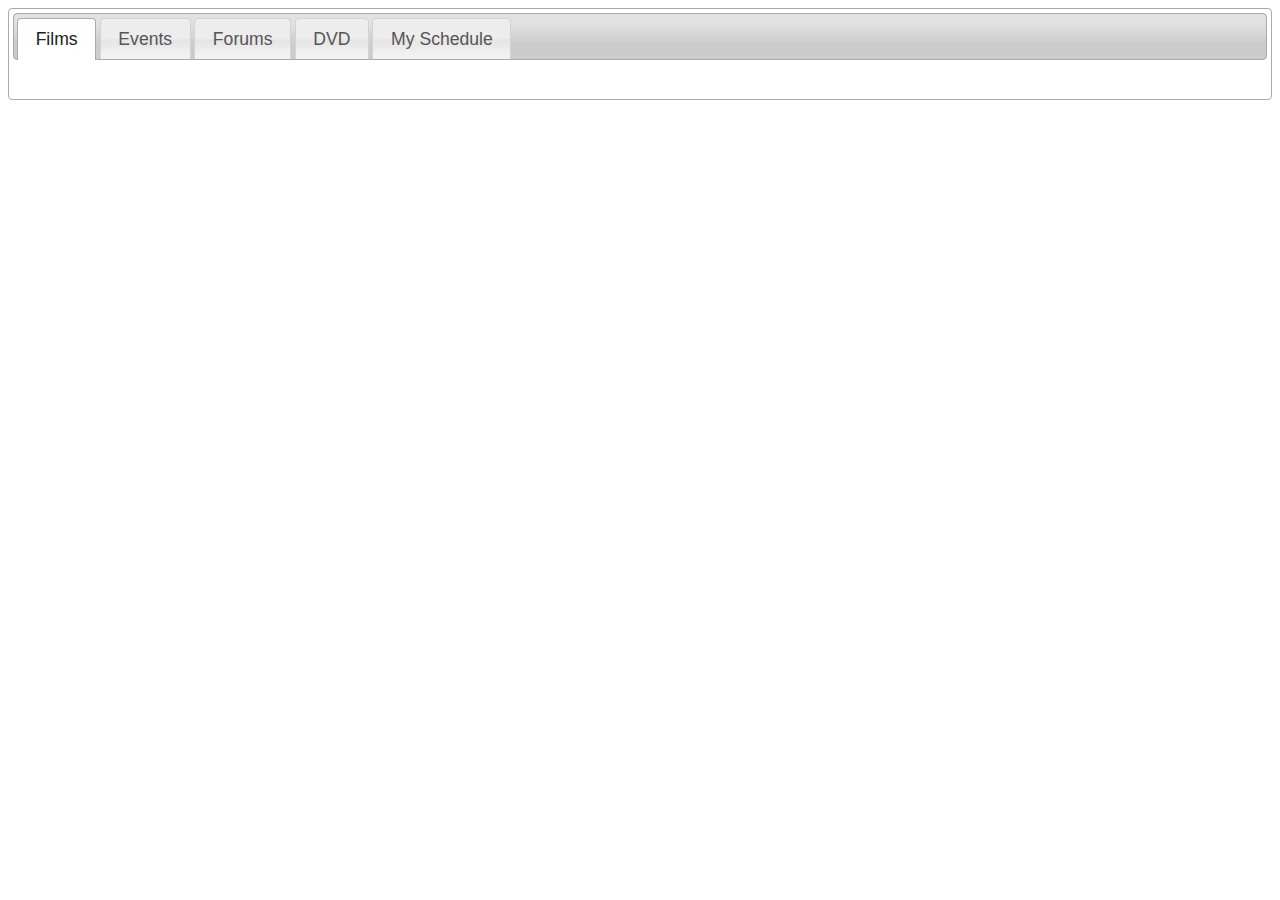
<file: Html5/index.html>
<!DOCTYPE html>

<html lang="en-US" dir="ltr">
<head>
<title>Cinequest</title>
<link rel="stylesheet" 
    href="jquery-ui/css/smoothness/jquery-ui-1.8.16.custom.css" 
    type="text/css" media="all" />
</head>
<body>

<div class="demo">


<div id="tabs">
    <ul>
        <li><a href="#films">Films</a></li>
        <li><a href="#events">Events</a></li>
        <li><a href="#forums">Forums</a></li>
        <li><a href="#dvd">DVD</a></li>
        <li><a href="#schedule">My Schedule</a></li>
    </ul>
    <div id="films">
    </div>
    <div id="events">
        <p>Events</p>
    </div>
    <div id="forums">
        <p>Forums</p>
    </div>
    <div id="dvd">
        <p>DVD</p>
    </div>
    <div id="schedule">
        <p>Schedule</p>
    </div>
</div>

<script src="jquery-ui/js/jquery-1.6.2.min.js" type="text/javascript"></script>
<script src="jquery-ui/js/jquery-ui-1.8.16.custom.min.js" 
    type="text/javascript"></script>
<script>
$(function() {
    $( "#tabs" ).tabs();
});
$.ajax({
    type: "GET",
    url: "cinequestproxy.php?type=films",
    dataType: "xml",
    success: function(xml) { 
        $films = $(xml).find('films');
        $films.find('film').each(function(){
            id = $(this).attr('id');
            title = $(this).find('title').text();
            $('<div class="films" id="link_'+id+'"></div>').html(
                title).appendTo('#films');
        });
    }
});
</script>
</body>
</html>
</file>
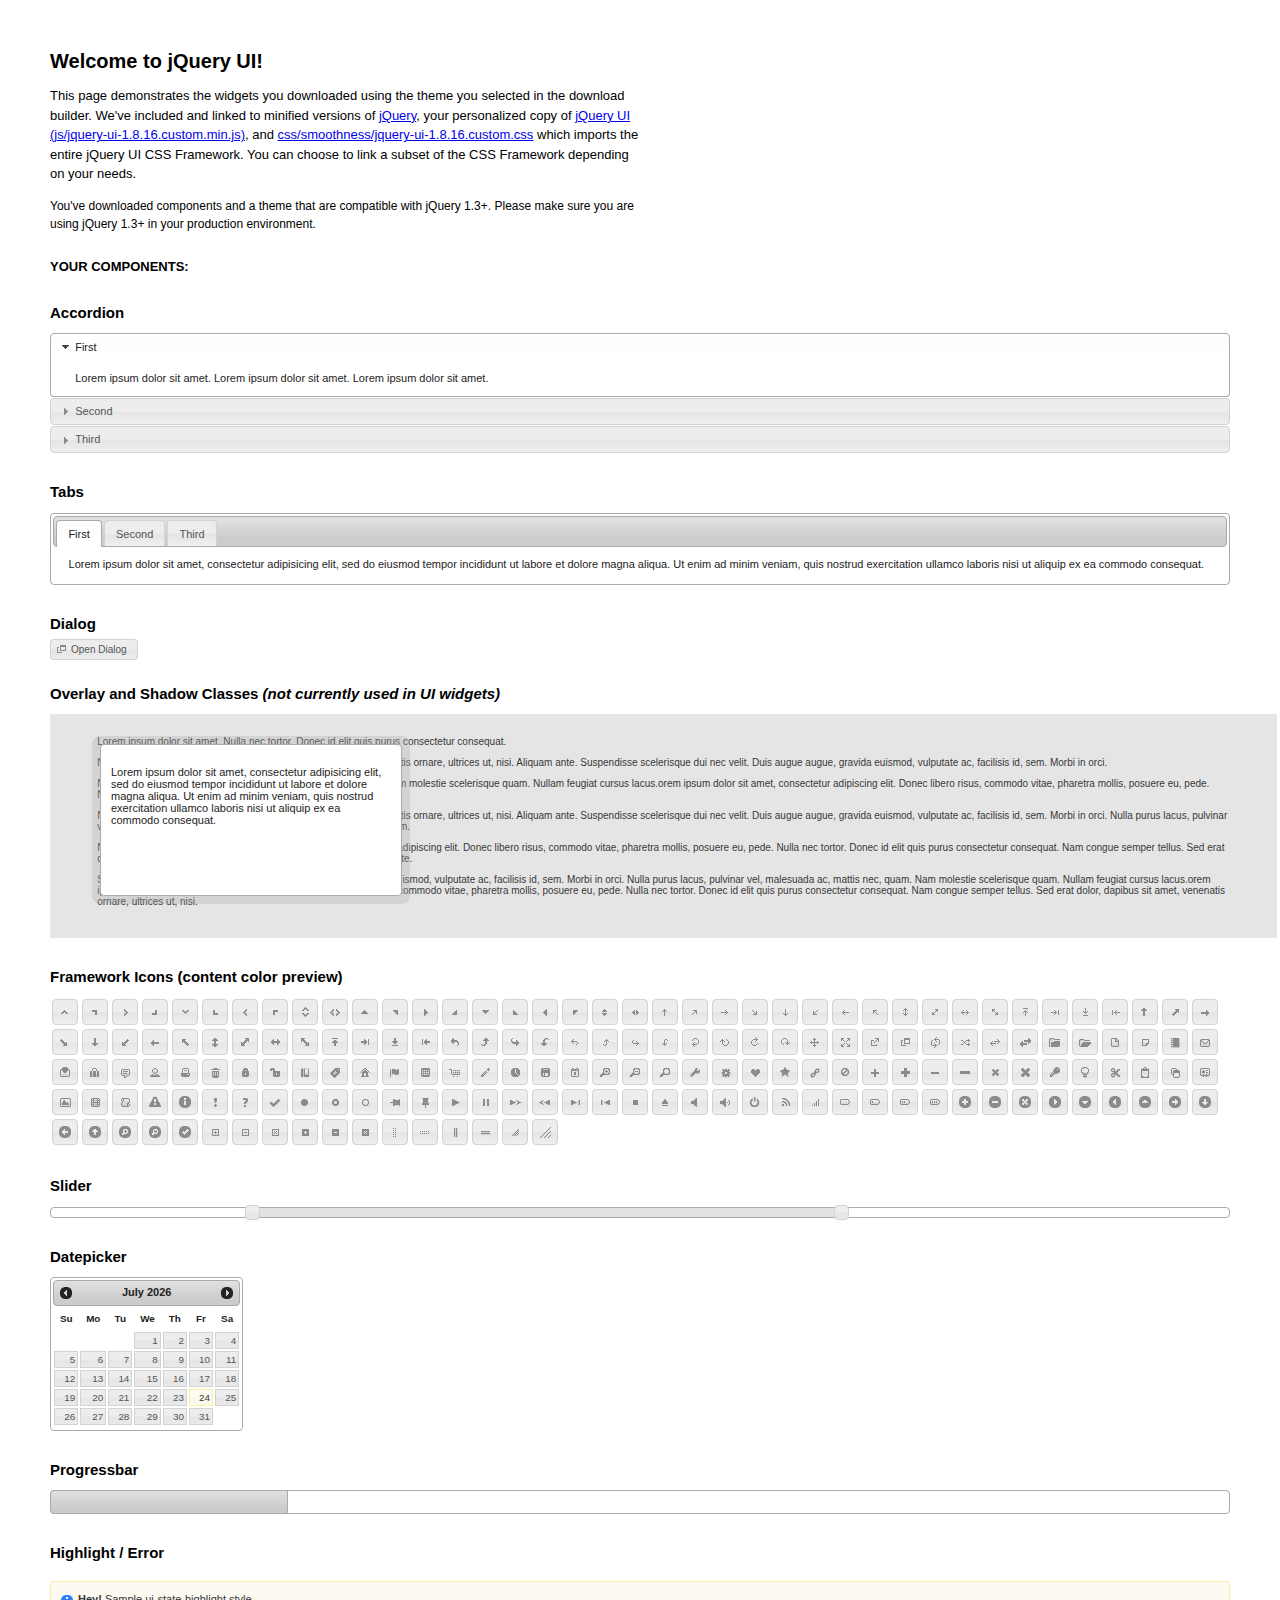
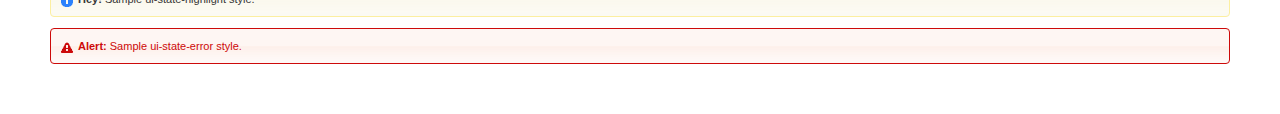
<file: Html5/jquery-ui/index.html>
<!DOCTYPE html>
<html>
	<head>
		<meta http-equiv="Content-Type" content="text/html; charset=iso-8859-1" />
		<title>jQuery UI Example Page</title>
		<link type="text/css" href="css/smoothness/jquery-ui-1.8.16.custom.css" rel="stylesheet" />	
		<script type="text/javascript" src="js/jquery-1.6.2.min.js"></script>
		<script type="text/javascript" src="js/jquery-ui-1.8.16.custom.min.js"></script>
		<script type="text/javascript">
			$(function(){

				// Accordion
				$("#accordion").accordion({ header: "h3" });
	
				// Tabs
				$('#tabs').tabs();
	

				// Dialog			
				$('#dialog').dialog({
					autoOpen: false,
					width: 600,
					buttons: {
						"Ok": function() { 
							$(this).dialog("close"); 
						}, 
						"Cancel": function() { 
							$(this).dialog("close"); 
						} 
					}
				});
				
				// Dialog Link
				$('#dialog_link').click(function(){
					$('#dialog').dialog('open');
					return false;
				});

				// Datepicker
				$('#datepicker').datepicker({
					inline: true
				});
				
				// Slider
				$('#slider').slider({
					range: true,
					values: [17, 67]
				});
				
				// Progressbar
				$("#progressbar").progressbar({
					value: 20 
				});
				
				//hover states on the static widgets
				$('#dialog_link, ul#icons li').hover(
					function() { $(this).addClass('ui-state-hover'); }, 
					function() { $(this).removeClass('ui-state-hover'); }
				);
				
			});
		</script>
		<style type="text/css">
			/*demo page css*/
			body{ font: 62.5% "Trebuchet MS", sans-serif; margin: 50px;}
			.demoHeaders { margin-top: 2em; }
			#dialog_link {padding: .4em 1em .4em 20px;text-decoration: none;position: relative;}
			#dialog_link span.ui-icon {margin: 0 5px 0 0;position: absolute;left: .2em;top: 50%;margin-top: -8px;}
			ul#icons {margin: 0; padding: 0;}
			ul#icons li {margin: 2px; position: relative; padding: 4px 0; cursor: pointer; float: left;  list-style: none;}
			ul#icons span.ui-icon {float: left; margin: 0 4px;}
		</style>	
	</head>
	<body>
	<h1>Welcome to jQuery UI!</h1>
	<p style="font-size: 1.3em; line-height: 1.5; margin: 1em 0; width: 50%;">This page demonstrates the widgets you downloaded using the theme you selected in the download builder. We've included and linked to minified versions of <a href="js/jquery-1.6.2.min.js">jQuery</a>, your personalized copy of <a href="js/jquery-ui-1.8.16.custom.min.js">jQuery UI (js/jquery-ui-1.8.16.custom.min.js)</a>, and <a href="css/smoothness/jquery-ui-1.8.16.custom.css">css/smoothness/jquery-ui-1.8.16.custom.css</a> which imports the entire jQuery UI CSS Framework. You can choose to link a subset of the CSS Framework depending on your needs. </p>
	<p style="font-size: 1.2em; line-height: 1.5; margin: 1em 0; width: 50%;">You've downloaded components and a theme that are compatible with jQuery 1.3+. Please make sure you are using jQuery 1.3+ in your production environment.</p>	

	<p style="font-weight: bold; margin: 2em 0 1em; font-size: 1.3em;">YOUR COMPONENTS:</p>
		
		<!-- Accordion -->
		<h2 class="demoHeaders">Accordion</h2>
		<div id="accordion">
			<div>
				<h3><a href="#">First</a></h3>
				<div>Lorem ipsum dolor sit amet. Lorem ipsum dolor sit amet. Lorem ipsum dolor sit amet.</div>
			</div>
			<div>
				<h3><a href="#">Second</a></h3>
				<div>Phasellus mattis tincidunt nibh.</div>
			</div>
			<div>
				<h3><a href="#">Third</a></h3>
				<div>Nam dui erat, auctor a, dignissim quis.</div>
			</div>
		</div>
	
		<!-- Tabs -->
		<h2 class="demoHeaders">Tabs</h2>
		<div id="tabs">
			<ul>
				<li><a href="#tabs-1">First</a></li>
				<li><a href="#tabs-2">Second</a></li>
				<li><a href="#tabs-3">Third</a></li>
			</ul>
			<div id="tabs-1">Lorem ipsum dolor sit amet, consectetur adipisicing elit, sed do eiusmod tempor incididunt ut labore et dolore magna aliqua. Ut enim ad minim veniam, quis nostrud exercitation ullamco laboris nisi ut aliquip ex ea commodo consequat.</div>
			<div id="tabs-2">Phasellus mattis tincidunt nibh. Cras orci urna, blandit id, pretium vel, aliquet ornare, felis. Maecenas scelerisque sem non nisl. Fusce sed lorem in enim dictum bibendum.</div>
			<div id="tabs-3">Nam dui erat, auctor a, dignissim quis, sollicitudin eu, felis. Pellentesque nisi urna, interdum eget, sagittis et, consequat vestibulum, lacus. Mauris porttitor ullamcorper augue.</div>
		</div>
	
		<!-- Dialog NOTE: Dialog is not generated by UI in this demo so it can be visually styled in themeroller-->
		<h2 class="demoHeaders">Dialog</h2>
		<p><a href="#" id="dialog_link" class="ui-state-default ui-corner-all"><span class="ui-icon ui-icon-newwin"></span>Open Dialog</a></p>
		
		
		<h2 class="demoHeaders">Overlay and Shadow Classes <em>(not currently used in UI widgets)</em></h2>
		<div style="position: relative; width: 96%; height: 200px; padding:1% 4%; overflow:hidden;" class="fakewindowcontain">
			<p>Lorem ipsum dolor sit amet,  Nulla nec tortor. Donec id elit quis purus consectetur consequat. </p><p>Nam congue semper tellus. Sed erat dolor, dapibus sit amet, venenatis ornare, ultrices ut, nisi. Aliquam ante. Suspendisse scelerisque dui nec velit. Duis augue augue, gravida euismod, vulputate ac, facilisis id, sem. Morbi in orci. </p><p>Nulla purus lacus, pulvinar vel, malesuada ac, mattis nec, quam. Nam molestie scelerisque quam. Nullam feugiat cursus lacus.orem ipsum dolor sit amet, consectetur adipiscing elit. Donec libero risus, commodo vitae, pharetra mollis, posuere eu, pede. Nulla nec tortor. Donec id elit quis purus consectetur consequat. </p><p>Nam congue semper tellus. Sed erat dolor, dapibus sit amet, venenatis ornare, ultrices ut, nisi. Aliquam ante. Suspendisse scelerisque dui nec velit. Duis augue augue, gravida euismod, vulputate ac, facilisis id, sem. Morbi in orci. Nulla purus lacus, pulvinar vel, malesuada ac, mattis nec, quam. Nam molestie scelerisque quam. </p><p>Nullam feugiat cursus lacus.orem ipsum dolor sit amet, consectetur adipiscing elit. Donec libero risus, commodo vitae, pharetra mollis, posuere eu, pede. Nulla nec tortor. Donec id elit quis purus consectetur consequat. Nam congue semper tellus. Sed erat dolor, dapibus sit amet, venenatis ornare, ultrices ut, nisi. Aliquam ante. </p><p>Suspendisse scelerisque dui nec velit. Duis augue augue, gravida euismod, vulputate ac, facilisis id, sem. Morbi in orci. Nulla purus lacus, pulvinar vel, malesuada ac, mattis nec, quam. Nam molestie scelerisque quam. Nullam feugiat cursus lacus.orem ipsum dolor sit amet, consectetur adipiscing elit. Donec libero risus, commodo vitae, pharetra mollis, posuere eu, pede. Nulla nec tortor. Donec id elit quis purus consectetur consequat. Nam congue semper tellus. Sed erat dolor, dapibus sit amet, venenatis ornare, ultrices ut, nisi. </p>
			
			<!-- ui-dialog -->
			<div class="ui-overlay"><div class="ui-widget-overlay"></div><div class="ui-widget-shadow ui-corner-all" style="width: 302px; height: 152px; position: absolute; left: 50px; top: 30px;"></div></div>
			<div style="position: absolute; width: 280px; height: 130px;left: 50px; top: 30px; padding: 10px;" class="ui-widget ui-widget-content ui-corner-all">
				<div class="ui-dialog-content ui-widget-content" style="background: none; border: 0;">
					<p>Lorem ipsum dolor sit amet, consectetur adipisicing elit, sed do eiusmod tempor incididunt ut labore et dolore magna aliqua. Ut enim ad minim veniam, quis nostrud exercitation ullamco laboris nisi ut aliquip ex ea commodo consequat.</p>
				</div>
			</div>
		
		</div>

		
		<!-- ui-dialog -->
		<div id="dialog" title="Dialog Title">
			<p>Lorem ipsum dolor sit amet, consectetur adipisicing elit, sed do eiusmod tempor incididunt ut labore et dolore magna aliqua. Ut enim ad minim veniam, quis nostrud exercitation ullamco laboris nisi ut aliquip ex ea commodo consequat.</p>
		</div>
			
				
				
		<h2 class="demoHeaders">Framework Icons (content color preview)</h2>
		<ul id="icons" class="ui-widget ui-helper-clearfix">
		
		<li class="ui-state-default ui-corner-all" title=".ui-icon-carat-1-n"><span class="ui-icon ui-icon-carat-1-n"></span></li>
		<li class="ui-state-default ui-corner-all" title=".ui-icon-carat-1-ne"><span class="ui-icon ui-icon-carat-1-ne"></span></li>
		<li class="ui-state-default ui-corner-all" title=".ui-icon-carat-1-e"><span class="ui-icon ui-icon-carat-1-e"></span></li>
		
		<li class="ui-state-default ui-corner-all" title=".ui-icon-carat-1-se"><span class="ui-icon ui-icon-carat-1-se"></span></li>
		<li class="ui-state-default ui-corner-all" title=".ui-icon-carat-1-s"><span class="ui-icon ui-icon-carat-1-s"></span></li>
		<li class="ui-state-default ui-corner-all" title=".ui-icon-carat-1-sw"><span class="ui-icon ui-icon-carat-1-sw"></span></li>
		<li class="ui-state-default ui-corner-all" title=".ui-icon-carat-1-w"><span class="ui-icon ui-icon-carat-1-w"></span></li>
		<li class="ui-state-default ui-corner-all" title=".ui-icon-carat-1-nw"><span class="ui-icon ui-icon-carat-1-nw"></span></li>
		<li class="ui-state-default ui-corner-all" title=".ui-icon-carat-2-n-s"><span class="ui-icon ui-icon-carat-2-n-s"></span></li>
		<li class="ui-state-default ui-corner-all" title=".ui-icon-carat-2-e-w"><span class="ui-icon ui-icon-carat-2-e-w"></span></li>
		<li class="ui-state-default ui-corner-all" title=".ui-icon-triangle-1-n"><span class="ui-icon ui-icon-triangle-1-n"></span></li>
		<li class="ui-state-default ui-corner-all" title=".ui-icon-triangle-1-ne"><span class="ui-icon ui-icon-triangle-1-ne"></span></li>
		
		<li class="ui-state-default ui-corner-all" title=".ui-icon-triangle-1-e"><span class="ui-icon ui-icon-triangle-1-e"></span></li>
		<li class="ui-state-default ui-corner-all" title=".ui-icon-triangle-1-se"><span class="ui-icon ui-icon-triangle-1-se"></span></li>
		<li class="ui-state-default ui-corner-all" title=".ui-icon-triangle-1-s"><span class="ui-icon ui-icon-triangle-1-s"></span></li>
		<li class="ui-state-default ui-corner-all" title=".ui-icon-triangle-1-sw"><span class="ui-icon ui-icon-triangle-1-sw"></span></li>
		<li class="ui-state-default ui-corner-all" title=".ui-icon-triangle-1-w"><span class="ui-icon ui-icon-triangle-1-w"></span></li>
		<li class="ui-state-default ui-corner-all" title=".ui-icon-triangle-1-nw"><span class="ui-icon ui-icon-triangle-1-nw"></span></li>
		<li class="ui-state-default ui-corner-all" title=".ui-icon-triangle-2-n-s"><span class="ui-icon ui-icon-triangle-2-n-s"></span></li>
		<li class="ui-state-default ui-corner-all" title=".ui-icon-triangle-2-e-w"><span class="ui-icon ui-icon-triangle-2-e-w"></span></li>
		<li class="ui-state-default ui-corner-all" title=".ui-icon-arrow-1-n"><span class="ui-icon ui-icon-arrow-1-n"></span></li>
		
		<li class="ui-state-default ui-corner-all" title=".ui-icon-arrow-1-ne"><span class="ui-icon ui-icon-arrow-1-ne"></span></li>
		<li class="ui-state-default ui-corner-all" title=".ui-icon-arrow-1-e"><span class="ui-icon ui-icon-arrow-1-e"></span></li>
		<li class="ui-state-default ui-corner-all" title=".ui-icon-arrow-1-se"><span class="ui-icon ui-icon-arrow-1-se"></span></li>
		<li class="ui-state-default ui-corner-all" title=".ui-icon-arrow-1-s"><span class="ui-icon ui-icon-arrow-1-s"></span></li>
		<li class="ui-state-default ui-corner-all" title=".ui-icon-arrow-1-sw"><span class="ui-icon ui-icon-arrow-1-sw"></span></li>
		<li class="ui-state-default ui-corner-all" title=".ui-icon-arrow-1-w"><span class="ui-icon ui-icon-arrow-1-w"></span></li>
		<li class="ui-state-default ui-corner-all" title=".ui-icon-arrow-1-nw"><span class="ui-icon ui-icon-arrow-1-nw"></span></li>
		<li class="ui-state-default ui-corner-all" title=".ui-icon-arrow-2-n-s"><span class="ui-icon ui-icon-arrow-2-n-s"></span></li>
		<li class="ui-state-default ui-corner-all" title=".ui-icon-arrow-2-ne-sw"><span class="ui-icon ui-icon-arrow-2-ne-sw"></span></li>
		
		<li class="ui-state-default ui-corner-all" title=".ui-icon-arrow-2-e-w"><span class="ui-icon ui-icon-arrow-2-e-w"></span></li>
		<li class="ui-state-default ui-corner-all" title=".ui-icon-arrow-2-se-nw"><span class="ui-icon ui-icon-arrow-2-se-nw"></span></li>
		<li class="ui-state-default ui-corner-all" title=".ui-icon-arrowstop-1-n"><span class="ui-icon ui-icon-arrowstop-1-n"></span></li>
		<li class="ui-state-default ui-corner-all" title=".ui-icon-arrowstop-1-e"><span class="ui-icon ui-icon-arrowstop-1-e"></span></li>
		<li class="ui-state-default ui-corner-all" title=".ui-icon-arrowstop-1-s"><span class="ui-icon ui-icon-arrowstop-1-s"></span></li>
		<li class="ui-state-default ui-corner-all" title=".ui-icon-arrowstop-1-w"><span class="ui-icon ui-icon-arrowstop-1-w"></span></li>
		<li class="ui-state-default ui-corner-all" title=".ui-icon-arrowthick-1-n"><span class="ui-icon ui-icon-arrowthick-1-n"></span></li>
		<li class="ui-state-default ui-corner-all" title=".ui-icon-arrowthick-1-ne"><span class="ui-icon ui-icon-arrowthick-1-ne"></span></li>
		<li class="ui-state-default ui-corner-all" title=".ui-icon-arrowthick-1-e"><span class="ui-icon ui-icon-arrowthick-1-e"></span></li>
		
		<li class="ui-state-default ui-corner-all" title=".ui-icon-arrowthick-1-se"><span class="ui-icon ui-icon-arrowthick-1-se"></span></li>
		<li class="ui-state-default ui-corner-all" title=".ui-icon-arrowthick-1-s"><span class="ui-icon ui-icon-arrowthick-1-s"></span></li>
		<li class="ui-state-default ui-corner-all" title=".ui-icon-arrowthick-1-sw"><span class="ui-icon ui-icon-arrowthick-1-sw"></span></li>
		<li class="ui-state-default ui-corner-all" title=".ui-icon-arrowthick-1-w"><span class="ui-icon ui-icon-arrowthick-1-w"></span></li>
		<li class="ui-state-default ui-corner-all" title=".ui-icon-arrowthick-1-nw"><span class="ui-icon ui-icon-arrowthick-1-nw"></span></li>
		<li class="ui-state-default ui-corner-all" title=".ui-icon-arrowthick-2-n-s"><span class="ui-icon ui-icon-arrowthick-2-n-s"></span></li>
		<li class="ui-state-default ui-corner-all" title=".ui-icon-arrowthick-2-ne-sw"><span class="ui-icon ui-icon-arrowthick-2-ne-sw"></span></li>
		<li class="ui-state-default ui-corner-all" title=".ui-icon-arrowthick-2-e-w"><span class="ui-icon ui-icon-arrowthick-2-e-w"></span></li>
		<li class="ui-state-default ui-corner-all" title=".ui-icon-arrowthick-2-se-nw"><span class="ui-icon ui-icon-arrowthick-2-se-nw"></span></li>
		
		<li class="ui-state-default ui-corner-all" title=".ui-icon-arrowthickstop-1-n"><span class="ui-icon ui-icon-arrowthickstop-1-n"></span></li>
		<li class="ui-state-default ui-corner-all" title=".ui-icon-arrowthickstop-1-e"><span class="ui-icon ui-icon-arrowthickstop-1-e"></span></li>
		<li class="ui-state-default ui-corner-all" title=".ui-icon-arrowthickstop-1-s"><span class="ui-icon ui-icon-arrowthickstop-1-s"></span></li>
		<li class="ui-state-default ui-corner-all" title=".ui-icon-arrowthickstop-1-w"><span class="ui-icon ui-icon-arrowthickstop-1-w"></span></li>
		<li class="ui-state-default ui-corner-all" title=".ui-icon-arrowreturnthick-1-w"><span class="ui-icon ui-icon-arrowreturnthick-1-w"></span></li>
		<li class="ui-state-default ui-corner-all" title=".ui-icon-arrowreturnthick-1-n"><span class="ui-icon ui-icon-arrowreturnthick-1-n"></span></li>
		<li class="ui-state-default ui-corner-all" title=".ui-icon-arrowreturnthick-1-e"><span class="ui-icon ui-icon-arrowreturnthick-1-e"></span></li>
		<li class="ui-state-default ui-corner-all" title=".ui-icon-arrowreturnthick-1-s"><span class="ui-icon ui-icon-arrowreturnthick-1-s"></span></li>
		<li class="ui-state-default ui-corner-all" title=".ui-icon-arrowreturn-1-w"><span class="ui-icon ui-icon-arrowreturn-1-w"></span></li>
		
		<li class="ui-state-default ui-corner-all" title=".ui-icon-arrowreturn-1-n"><span class="ui-icon ui-icon-arrowreturn-1-n"></span></li>
		<li class="ui-state-default ui-corner-all" title=".ui-icon-arrowreturn-1-e"><span class="ui-icon ui-icon-arrowreturn-1-e"></span></li>
		<li class="ui-state-default ui-corner-all" title=".ui-icon-arrowreturn-1-s"><span class="ui-icon ui-icon-arrowreturn-1-s"></span></li>
		<li class="ui-state-default ui-corner-all" title=".ui-icon-arrowrefresh-1-w"><span class="ui-icon ui-icon-arrowrefresh-1-w"></span></li>
		<li class="ui-state-default ui-corner-all" title=".ui-icon-arrowrefresh-1-n"><span class="ui-icon ui-icon-arrowrefresh-1-n"></span></li>
		<li class="ui-state-default ui-corner-all" title=".ui-icon-arrowrefresh-1-e"><span class="ui-icon ui-icon-arrowrefresh-1-e"></span></li>
		<li class="ui-state-default ui-corner-all" title=".ui-icon-arrowrefresh-1-s"><span class="ui-icon ui-icon-arrowrefresh-1-s"></span></li>
		<li class="ui-state-default ui-corner-all" title=".ui-icon-arrow-4"><span class="ui-icon ui-icon-arrow-4"></span></li>
		<li class="ui-state-default ui-corner-all" title=".ui-icon-arrow-4-diag"><span class="ui-icon ui-icon-arrow-4-diag"></span></li>
		
		<li class="ui-state-default ui-corner-all" title=".ui-icon-extlink"><span class="ui-icon ui-icon-extlink"></span></li>
		<li class="ui-state-default ui-corner-all" title=".ui-icon-newwin"><span class="ui-icon ui-icon-newwin"></span></li>
		<li class="ui-state-default ui-corner-all" title=".ui-icon-refresh"><span class="ui-icon ui-icon-refresh"></span></li>
		<li class="ui-state-default ui-corner-all" title=".ui-icon-shuffle"><span class="ui-icon ui-icon-shuffle"></span></li>
		<li class="ui-state-default ui-corner-all" title=".ui-icon-transfer-e-w"><span class="ui-icon ui-icon-transfer-e-w"></span></li>
		<li class="ui-state-default ui-corner-all" title=".ui-icon-transferthick-e-w"><span class="ui-icon ui-icon-transferthick-e-w"></span></li>
		<li class="ui-state-default ui-corner-all" title=".ui-icon-folder-collapsed"><span class="ui-icon ui-icon-folder-collapsed"></span></li>
		<li class="ui-state-default ui-corner-all" title=".ui-icon-folder-open"><span class="ui-icon ui-icon-folder-open"></span></li>
		<li class="ui-state-default ui-corner-all" title=".ui-icon-document"><span class="ui-icon ui-icon-document"></span></li>
		
		<li class="ui-state-default ui-corner-all" title=".ui-icon-document-b"><span class="ui-icon ui-icon-document-b"></span></li>
		<li class="ui-state-default ui-corner-all" title=".ui-icon-note"><span class="ui-icon ui-icon-note"></span></li>
		<li class="ui-state-default ui-corner-all" title=".ui-icon-mail-closed"><span class="ui-icon ui-icon-mail-closed"></span></li>
		<li class="ui-state-default ui-corner-all" title=".ui-icon-mail-open"><span class="ui-icon ui-icon-mail-open"></span></li>
		<li class="ui-state-default ui-corner-all" title=".ui-icon-suitcase"><span class="ui-icon ui-icon-suitcase"></span></li>
		<li class="ui-state-default ui-corner-all" title=".ui-icon-comment"><span class="ui-icon ui-icon-comment"></span></li>
		<li class="ui-state-default ui-corner-all" title=".ui-icon-person"><span class="ui-icon ui-icon-person"></span></li>
		<li class="ui-state-default ui-corner-all" title=".ui-icon-print"><span class="ui-icon ui-icon-print"></span></li>
		<li class="ui-state-default ui-corner-all" title=".ui-icon-trash"><span class="ui-icon ui-icon-trash"></span></li>
		
		<li class="ui-state-default ui-corner-all" title=".ui-icon-locked"><span class="ui-icon ui-icon-locked"></span></li>
		<li class="ui-state-default ui-corner-all" title=".ui-icon-unlocked"><span class="ui-icon ui-icon-unlocked"></span></li>
		<li class="ui-state-default ui-corner-all" title=".ui-icon-bookmark"><span class="ui-icon ui-icon-bookmark"></span></li>
		<li class="ui-state-default ui-corner-all" title=".ui-icon-tag"><span class="ui-icon ui-icon-tag"></span></li>
		<li class="ui-state-default ui-corner-all" title=".ui-icon-home"><span class="ui-icon ui-icon-home"></span></li>
		<li class="ui-state-default ui-corner-all" title=".ui-icon-flag"><span class="ui-icon ui-icon-flag"></span></li>
		<li class="ui-state-default ui-corner-all" title=".ui-icon-calculator"><span class="ui-icon ui-icon-calculator"></span></li>
		<li class="ui-state-default ui-corner-all" title=".ui-icon-cart"><span class="ui-icon ui-icon-cart"></span></li>
		<li class="ui-state-default ui-corner-all" title=".ui-icon-pencil"><span class="ui-icon ui-icon-pencil"></span></li>
		
		<li class="ui-state-default ui-corner-all" title=".ui-icon-clock"><span class="ui-icon ui-icon-clock"></span></li>
		<li class="ui-state-default ui-corner-all" title=".ui-icon-disk"><span class="ui-icon ui-icon-disk"></span></li>
		<li class="ui-state-default ui-corner-all" title=".ui-icon-calendar"><span class="ui-icon ui-icon-calendar"></span></li>
		<li class="ui-state-default ui-corner-all" title=".ui-icon-zoomin"><span class="ui-icon ui-icon-zoomin"></span></li>
		<li class="ui-state-default ui-corner-all" title=".ui-icon-zoomout"><span class="ui-icon ui-icon-zoomout"></span></li>
		<li class="ui-state-default ui-corner-all" title=".ui-icon-search"><span class="ui-icon ui-icon-search"></span></li>
		<li class="ui-state-default ui-corner-all" title=".ui-icon-wrench"><span class="ui-icon ui-icon-wrench"></span></li>
		<li class="ui-state-default ui-corner-all" title=".ui-icon-gear"><span class="ui-icon ui-icon-gear"></span></li>
		<li class="ui-state-default ui-corner-all" title=".ui-icon-heart"><span class="ui-icon ui-icon-heart"></span></li>
		
		<li class="ui-state-default ui-corner-all" title=".ui-icon-star"><span class="ui-icon ui-icon-star"></span></li>
		<li class="ui-state-default ui-corner-all" title=".ui-icon-link"><span class="ui-icon ui-icon-link"></span></li>
		<li class="ui-state-default ui-corner-all" title=".ui-icon-cancel"><span class="ui-icon ui-icon-cancel"></span></li>
		<li class="ui-state-default ui-corner-all" title=".ui-icon-plus"><span class="ui-icon ui-icon-plus"></span></li>
		<li class="ui-state-default ui-corner-all" title=".ui-icon-plusthick"><span class="ui-icon ui-icon-plusthick"></span></li>
		<li class="ui-state-default ui-corner-all" title=".ui-icon-minus"><span class="ui-icon ui-icon-minus"></span></li>
		<li class="ui-state-default ui-corner-all" title=".ui-icon-minusthick"><span class="ui-icon ui-icon-minusthick"></span></li>
		<li class="ui-state-default ui-corner-all" title=".ui-icon-close"><span class="ui-icon ui-icon-close"></span></li>
		<li class="ui-state-default ui-corner-all" title=".ui-icon-closethick"><span class="ui-icon ui-icon-closethick"></span></li>
		
		<li class="ui-state-default ui-corner-all" title=".ui-icon-key"><span class="ui-icon ui-icon-key"></span></li>
		<li class="ui-state-default ui-corner-all" title=".ui-icon-lightbulb"><span class="ui-icon ui-icon-lightbulb"></span></li>
		<li class="ui-state-default ui-corner-all" title=".ui-icon-scissors"><span class="ui-icon ui-icon-scissors"></span></li>
		<li class="ui-state-default ui-corner-all" title=".ui-icon-clipboard"><span class="ui-icon ui-icon-clipboard"></span></li>
		<li class="ui-state-default ui-corner-all" title=".ui-icon-copy"><span class="ui-icon ui-icon-copy"></span></li>
		<li class="ui-state-default ui-corner-all" title=".ui-icon-contact"><span class="ui-icon ui-icon-contact"></span></li>
		<li class="ui-state-default ui-corner-all" title=".ui-icon-image"><span class="ui-icon ui-icon-image"></span></li>
		<li class="ui-state-default ui-corner-all" title=".ui-icon-video"><span class="ui-icon ui-icon-video"></span></li>
		<li class="ui-state-default ui-corner-all" title=".ui-icon-script"><span class="ui-icon ui-icon-script"></span></li>
		<li class="ui-state-default ui-corner-all" title=".ui-icon-alert"><span class="ui-icon ui-icon-alert"></span></li>
		
		<li class="ui-state-default ui-corner-all" title=".ui-icon-info"><span class="ui-icon ui-icon-info"></span></li>
		<li class="ui-state-default ui-corner-all" title=".ui-icon-notice"><span class="ui-icon ui-icon-notice"></span></li>
		<li class="ui-state-default ui-corner-all" title=".ui-icon-help"><span class="ui-icon ui-icon-help"></span></li>
		<li class="ui-state-default ui-corner-all" title=".ui-icon-check"><span class="ui-icon ui-icon-check"></span></li>
		<li class="ui-state-default ui-corner-all" title=".ui-icon-bullet"><span class="ui-icon ui-icon-bullet"></span></li>
		<li class="ui-state-default ui-corner-all" title=".ui-icon-radio-off"><span class="ui-icon ui-icon-radio-off"></span></li>
		<li class="ui-state-default ui-corner-all" title=".ui-icon-radio-on"><span class="ui-icon ui-icon-radio-on"></span></li>
		<li class="ui-state-default ui-corner-all" title=".ui-icon-pin-w"><span class="ui-icon ui-icon-pin-w"></span></li>
		<li class="ui-state-default ui-corner-all" title=".ui-icon-pin-s"><span class="ui-icon ui-icon-pin-s"></span></li>
		<li class="ui-state-default ui-corner-all" title=".ui-icon-play"><span class="ui-icon ui-icon-play"></span></li>
		<li class="ui-state-default ui-corner-all" title=".ui-icon-pause"><span class="ui-icon ui-icon-pause"></span></li>
		
		<li class="ui-state-default ui-corner-all" title=".ui-icon-seek-next"><span class="ui-icon ui-icon-seek-next"></span></li>
		<li class="ui-state-default ui-corner-all" title=".ui-icon-seek-prev"><span class="ui-icon ui-icon-seek-prev"></span></li>
		<li class="ui-state-default ui-corner-all" title=".ui-icon-seek-end"><span class="ui-icon ui-icon-seek-end"></span></li>
		<li class="ui-state-default ui-corner-all" title=".ui-icon-seek-first"><span class="ui-icon ui-icon-seek-first"></span></li>
		<li class="ui-state-default ui-corner-all" title=".ui-icon-stop"><span class="ui-icon ui-icon-stop"></span></li>
		<li class="ui-state-default ui-corner-all" title=".ui-icon-eject"><span class="ui-icon ui-icon-eject"></span></li>
		<li class="ui-state-default ui-corner-all" title=".ui-icon-volume-off"><span class="ui-icon ui-icon-volume-off"></span></li>
		<li class="ui-state-default ui-corner-all" title=".ui-icon-volume-on"><span class="ui-icon ui-icon-volume-on"></span></li>
		<li class="ui-state-default ui-corner-all" title=".ui-icon-power"><span class="ui-icon ui-icon-power"></span></li>
		
		<li class="ui-state-default ui-corner-all" title=".ui-icon-signal-diag"><span class="ui-icon ui-icon-signal-diag"></span></li>
		<li class="ui-state-default ui-corner-all" title=".ui-icon-signal"><span class="ui-icon ui-icon-signal"></span></li>
		<li class="ui-state-default ui-corner-all" title=".ui-icon-battery-0"><span class="ui-icon ui-icon-battery-0"></span></li>
		<li class="ui-state-default ui-corner-all" title=".ui-icon-battery-1"><span class="ui-icon ui-icon-battery-1"></span></li>
		<li class="ui-state-default ui-corner-all" title=".ui-icon-battery-2"><span class="ui-icon ui-icon-battery-2"></span></li>
		<li class="ui-state-default ui-corner-all" title=".ui-icon-battery-3"><span class="ui-icon ui-icon-battery-3"></span></li>
		<li class="ui-state-default ui-corner-all" title=".ui-icon-circle-plus"><span class="ui-icon ui-icon-circle-plus"></span></li>
		<li class="ui-state-default ui-corner-all" title=".ui-icon-circle-minus"><span class="ui-icon ui-icon-circle-minus"></span></li>
		<li class="ui-state-default ui-corner-all" title=".ui-icon-circle-close"><span class="ui-icon ui-icon-circle-close"></span></li>
		
		<li class="ui-state-default ui-corner-all" title=".ui-icon-circle-triangle-e"><span class="ui-icon ui-icon-circle-triangle-e"></span></li>
		<li class="ui-state-default ui-corner-all" title=".ui-icon-circle-triangle-s"><span class="ui-icon ui-icon-circle-triangle-s"></span></li>
		<li class="ui-state-default ui-corner-all" title=".ui-icon-circle-triangle-w"><span class="ui-icon ui-icon-circle-triangle-w"></span></li>
		<li class="ui-state-default ui-corner-all" title=".ui-icon-circle-triangle-n"><span class="ui-icon ui-icon-circle-triangle-n"></span></li>
		<li class="ui-state-default ui-corner-all" title=".ui-icon-circle-arrow-e"><span class="ui-icon ui-icon-circle-arrow-e"></span></li>
		<li class="ui-state-default ui-corner-all" title=".ui-icon-circle-arrow-s"><span class="ui-icon ui-icon-circle-arrow-s"></span></li>
		<li class="ui-state-default ui-corner-all" title=".ui-icon-circle-arrow-w"><span class="ui-icon ui-icon-circle-arrow-w"></span></li>
		<li class="ui-state-default ui-corner-all" title=".ui-icon-circle-arrow-n"><span class="ui-icon ui-icon-circle-arrow-n"></span></li>
		<li class="ui-state-default ui-corner-all" title=".ui-icon-circle-zoomin"><span class="ui-icon ui-icon-circle-zoomin"></span></li>
		
		<li class="ui-state-default ui-corner-all" title=".ui-icon-circle-zoomout"><span class="ui-icon ui-icon-circle-zoomout"></span></li>
		<li class="ui-state-default ui-corner-all" title=".ui-icon-circle-check"><span class="ui-icon ui-icon-circle-check"></span></li>
		<li class="ui-state-default ui-corner-all" title=".ui-icon-circlesmall-plus"><span class="ui-icon ui-icon-circlesmall-plus"></span></li>
		<li class="ui-state-default ui-corner-all" title=".ui-icon-circlesmall-minus"><span class="ui-icon ui-icon-circlesmall-minus"></span></li>
		<li class="ui-state-default ui-corner-all" title=".ui-icon-circlesmall-close"><span class="ui-icon ui-icon-circlesmall-close"></span></li>
		<li class="ui-state-default ui-corner-all" title=".ui-icon-squaresmall-plus"><span class="ui-icon ui-icon-squaresmall-plus"></span></li>
		<li class="ui-state-default ui-corner-all" title=".ui-icon-squaresmall-minus"><span class="ui-icon ui-icon-squaresmall-minus"></span></li>
		<li class="ui-state-default ui-corner-all" title=".ui-icon-squaresmall-close"><span class="ui-icon ui-icon-squaresmall-close"></span></li>
		<li class="ui-state-default ui-corner-all" title=".ui-icon-grip-dotted-vertical"><span class="ui-icon ui-icon-grip-dotted-vertical"></span></li>
		
		<li class="ui-state-default ui-corner-all" title=".ui-icon-grip-dotted-horizontal"><span class="ui-icon ui-icon-grip-dotted-horizontal"></span></li>
		<li class="ui-state-default ui-corner-all" title=".ui-icon-grip-solid-vertical"><span class="ui-icon ui-icon-grip-solid-vertical"></span></li>
		<li class="ui-state-default ui-corner-all" title=".ui-icon-grip-solid-horizontal"><span class="ui-icon ui-icon-grip-solid-horizontal"></span></li>
		<li class="ui-state-default ui-corner-all" title=".ui-icon-gripsmall-diagonal-se"><span class="ui-icon ui-icon-gripsmall-diagonal-se"></span></li>
		<li class="ui-state-default ui-corner-all" title=".ui-icon-grip-diagonal-se"><span class="ui-icon ui-icon-grip-diagonal-se"></span></li>
		</ul>

	
		<!-- Slider -->
		<h2 class="demoHeaders">Slider</h2>
		<div id="slider"></div>
	
		<!-- Datepicker -->
		<h2 class="demoHeaders">Datepicker</h2>
		<div id="datepicker"></div>
	
		<!-- Progressbar -->
		<h2 class="demoHeaders">Progressbar</h2>	
		<div id="progressbar"></div>
			
		<!-- Highlight / Error -->
		<h2 class="demoHeaders">Highlight / Error</h2>
		<div class="ui-widget">
			<div class="ui-state-highlight ui-corner-all" style="margin-top: 20px; padding: 0 .7em;"> 
				<p><span class="ui-icon ui-icon-info" style="float: left; margin-right: .3em;"></span>
				<strong>Hey!</strong> Sample ui-state-highlight style.</p>
			</div>
		</div>
		<br/>
		<div class="ui-widget">
			<div class="ui-state-error ui-corner-all" style="padding: 0 .7em;"> 
				<p><span class="ui-icon ui-icon-alert" style="float: left; margin-right: .3em;"></span> 
				<strong>Alert:</strong> Sample ui-state-error style.</p>
			</div>
		</div>

	</body>
</html>
</file>
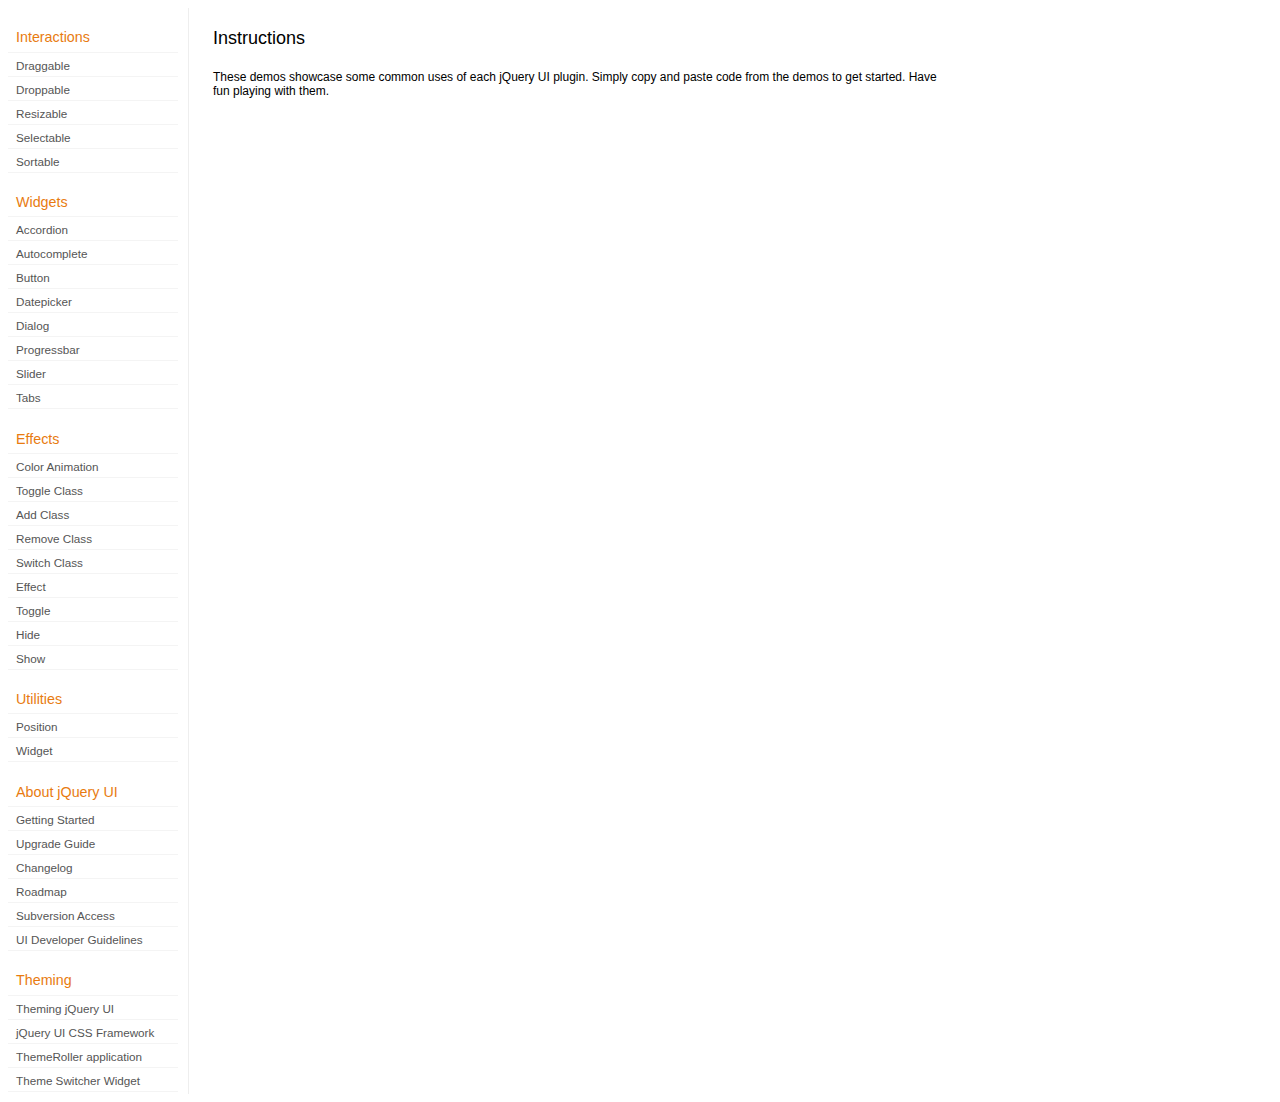
<file: Html5/jquery-ui/development-bundle/demos/index.html>
<!DOCTYPE html>
<html lang="en">
<head>
	<meta charset="utf-8">
	<title>jQuery UI Demos</title>
	<link rel="stylesheet" href="../themes/base/jquery.ui.all.css">
	<link rel="stylesheet" href="demos.css">
	<script src="../jquery-1.6.2.js"></script>
	<script src="../external/jquery.bgiframe-2.1.2.js"></script>
	<script src="../ui/jquery.ui.core.js"></script>
	<script src="../ui/jquery.ui.widget.js"></script>
	<script src="../ui/jquery.ui.mouse.js"></script>
	<script src="../ui/jquery.ui.accordion.js"></script>
	<script src="../ui/jquery.ui.autocomplete.js"></script>
	<script src="../ui/jquery.ui.button.js"></script>
	<script src="../ui/jquery.ui.datepicker.js"></script>
	<script src="../ui/jquery.ui.dialog.js"></script>
	<script src="../ui/jquery.ui.draggable.js"></script>
	<script src="../ui/jquery.ui.droppable.js"></script>
	<script src="../ui/jquery.ui.position.js"></script>
	<script src="../ui/jquery.ui.progressbar.js"></script>
	<script src="../ui/jquery.ui.resizable.js"></script>
	<script src="../ui/jquery.ui.selectable.js"></script>
	<script src="../ui/jquery.ui.slider.js"></script>
	<script src="../ui/jquery.ui.sortable.js"></script>
	<script src="../ui/jquery.ui.tabs.js"></script>
	<script src="../ui/jquery.effects.core.js"></script>
	<script src="../ui/jquery.effects.blind.js"></script>
	<script src="../ui/jquery.effects.bounce.js"></script>
	<script src="../ui/jquery.effects.clip.js"></script>
	<script src="../ui/jquery.effects.drop.js"></script>
	<script src="../ui/jquery.effects.explode.js"></script>
	<script src="../ui/jquery.effects.fold.js"></script>
	<script src="../ui/jquery.effects.highlight.js"></script>
	<script src="../ui/jquery.effects.pulsate.js"></script>
	<script src="../ui/jquery.effects.scale.js"></script>
	<script src="../ui/jquery.effects.shake.js"></script>
	<script src="../ui/jquery.effects.slide.js"></script>
	<script src="../ui/jquery.effects.transfer.js"></script>
	<script src="../ui/i18n/jquery.ui.datepicker-af.js"></script>
	<script src="../ui/i18n/jquery.ui.datepicker-ar.js"></script>
	<script src="../ui/i18n/jquery.ui.datepicker-ar-DZ.js"></script>
	<script src="../ui/i18n/jquery.ui.datepicker-az.js"></script>
	<script src="../ui/i18n/jquery.ui.datepicker-bs.js"></script>
	<script src="../ui/i18n/jquery.ui.datepicker-bg.js"></script>
	<script src="../ui/i18n/jquery.ui.datepicker-ca.js"></script>
	<script src="../ui/i18n/jquery.ui.datepicker-cs.js"></script>
	<script src="../ui/i18n/jquery.ui.datepicker-da.js"></script>
	<script src="../ui/i18n/jquery.ui.datepicker-de.js"></script>
	<script src="../ui/i18n/jquery.ui.datepicker-el.js"></script>
	<script src="../ui/i18n/jquery.ui.datepicker-en-AU.js"></script>
	<script src="../ui/i18n/jquery.ui.datepicker-en-GB.js"></script>
	<script src="../ui/i18n/jquery.ui.datepicker-en-NZ.js"></script>
	<script src="../ui/i18n/jquery.ui.datepicker-eo.js"></script>
	<script src="../ui/i18n/jquery.ui.datepicker-es.js"></script>
	<script src="../ui/i18n/jquery.ui.datepicker-et.js"></script>
	<script src="../ui/i18n/jquery.ui.datepicker-eu.js"></script>
	<script src="../ui/i18n/jquery.ui.datepicker-fa.js"></script>
	<script src="../ui/i18n/jquery.ui.datepicker-fi.js"></script>
	<script src="../ui/i18n/jquery.ui.datepicker-fo.js"></script>
	<script src="../ui/i18n/jquery.ui.datepicker-fr.js"></script>
	<script src="../ui/i18n/jquery.ui.datepicker-fr-CH.js"></script>
	<script src="../ui/i18n/jquery.ui.datepicker-gl.js"></script>
	<script src="../ui/i18n/jquery.ui.datepicker-he.js"></script>
	<script src="../ui/i18n/jquery.ui.datepicker-hr.js"></script>
	<script src="../ui/i18n/jquery.ui.datepicker-hu.js"></script>
	<script src="../ui/i18n/jquery.ui.datepicker-hy.js"></script>
	<script src="../ui/i18n/jquery.ui.datepicker-id.js"></script>
	<script src="../ui/i18n/jquery.ui.datepicker-is.js"></script>
	<script src="../ui/i18n/jquery.ui.datepicker-it.js"></script>
	<script src="../ui/i18n/jquery.ui.datepicker-ja.js"></script>
	<script src="../ui/i18n/jquery.ui.datepicker-ko.js"></script>
	<script src="../ui/i18n/jquery.ui.datepicker-kz.js"></script>
	<script src="../ui/i18n/jquery.ui.datepicker-lt.js"></script>
	<script src="../ui/i18n/jquery.ui.datepicker-lv.js"></script>
	<script src="../ui/i18n/jquery.ui.datepicker-ml.js"></script>
	<script src="../ui/i18n/jquery.ui.datepicker-ms.js"></script>
	<script src="../ui/i18n/jquery.ui.datepicker-nl.js"></script>
	<script src="../ui/i18n/jquery.ui.datepicker-no.js"></script>
	<script src="../ui/i18n/jquery.ui.datepicker-pl.js"></script>
	<script src="../ui/i18n/jquery.ui.datepicker-pt.js"></script>
	<script src="../ui/i18n/jquery.ui.datepicker-pt-BR.js"></script>
	<script src="../ui/i18n/jquery.ui.datepicker-rm.js"></script>
	<script src="../ui/i18n/jquery.ui.datepicker-ro.js"></script>
	<script src="../ui/i18n/jquery.ui.datepicker-ru.js"></script>
	<script src="../ui/i18n/jquery.ui.datepicker-sk.js"></script>
	<script src="../ui/i18n/jquery.ui.datepicker-sl.js"></script>
	<script src="../ui/i18n/jquery.ui.datepicker-sq.js"></script>
	<script src="../ui/i18n/jquery.ui.datepicker-sr.js"></script>
	<script src="../ui/i18n/jquery.ui.datepicker-sr-SR.js"></script>
	<script src="../ui/i18n/jquery.ui.datepicker-sv.js"></script>
	<script src="../ui/i18n/jquery.ui.datepicker-ta.js"></script>
	<script src="../ui/i18n/jquery.ui.datepicker-th.js"></script>
	<script src="../ui/i18n/jquery.ui.datepicker-tj.js"></script>
	<script src="../ui/i18n/jquery.ui.datepicker-tr.js"></script>
	<script src="../ui/i18n/jquery.ui.datepicker-uk.js"></script>
	<script src="../ui/i18n/jquery.ui.datepicker-vi.js"></script>
	<script src="../ui/i18n/jquery.ui.datepicker-zh-CN.js"></script>
	<script src="../ui/i18n/jquery.ui.datepicker-zh-HK.js"></script>
	<script src="../ui/i18n/jquery.ui.datepicker-zh-TW.js"></script>
	<script>
	$(function() {
		
		$('.left-nav a').click(function(ev) {
			window.location.hash = this.href.replace(/.+\/([^\/]+)\/index\.html/,'$1') + '|default';
			loadPage(this.href);
			$('.left-nav a.selected').removeClass('selected');
			$(this).addClass('selected');
			ev.preventDefault();
		});
		
		if (window.location.hash) {
			if (window.location.hash.indexOf('|') === -1) {
				window.location.hash += '|default';	
			}			
			var path = window.location.href.replace(/(index\.html)?#/,'');
			path = path.replace('\|','/') + '.html';
			loadPage(path);
		}		

		function loadPage(path) {			
			var section = path.replace(/\/[^\/]+\.html/,'');
			var header = section.replace(/.+\/([^\/]+)/,'$1').replace(/_/, ' ');
			
			$('td.normal div.normal')
				.empty()
				.append('<h4 class="demo-subheader">Functional demo:</h4>')
				.append('<h3 class="demo-header">'+ header +'</h3>')
				.append('<div id="demo-config"></div>')
				.find('#demo-config')
					.append('<div id="demo-frame"></div><div id="demo-config-menu"></div><div id="demo-link"><a class="demoWindowLink" href="#"><span class="ui-icon ui-icon-newwin"></span>Open demo in a new window</a></div>')
					.find('#demo-config-menu')
						.load(section + '/index.html .demos-nav', function() {
							$('#demo-config-menu a').each(function() {
								this.setAttribute('href', section + '/' + this.getAttribute('href').replace(/.+\/([^\/]+)/,'$1'));
								$(this).attr('target', 'demo-frame');
								$(this).click(function() {

									resetDemos();
									
									$(this).parents('ul').find('li').removeClass('demo-config-on');
									$(this).parent().addClass('demo-config-on');
									$('#demo-notes').fadeOut();

									//Set the hash to the actual page without ".html"
									window.location.hash = header + '|' + this.getAttribute('href').match((/\/([^\/\\]+)\.html/))[1];

									loadDemo(this.getAttribute('href'));

									return false;
								});
							});

							if (window.location.hash) {
								var demo = window.location.hash.split('|')[1];
								$('#demo-config-menu a').each(function(){
									if (this.href.indexOf(demo + '.html') !== -1) {
										$(this).parents('ul').find('li').removeClass('demo-config-on');
										$(this).parent().addClass('demo-config-on');									
										loadDemo(this.href);										
									}
								});
							}

							updateDemoNotes();
						})
					.end()
					.find('#demo-link a')
						.bind('click', function(ev){
							window.open(this.href);
							ev.preventDefault();
						})
					.end()
				.end()
			;
			
			resetDemos();
		}
				
		function loadDemo(path) {
			var directory = path.match(/([^\/]+)\/[^\/\.]+\.html$/)[1];
			$.get(path, function(data) {
				var source = data;
				data = data.replace(/<script.*>.*<\/script>/ig,""); // Remove script tags
				data = data.replace(/<\/?link.*>/ig,""); //Remove link tags
				data = data.replace(/<\/?html.*>/ig,""); //Remove html tag
				data = data.replace(/<\/?body.*>/ig,""); //Remove body tag
				data = data.replace(/<\/?head.*>/ig,""); //Remove head tag
				data = data.replace(/<\/?!doctype.*>/ig,""); //Remove doctype
				data = data.replace(/<title.*>.*<\/title>/ig,""); // Remove title tags
				data = data.replace(/((href|src)=["'])(?!(http|#))/ig, "$1" + directory + "/");

				$('#demo-style').remove();
				$('#demo-frame').empty().html(data);
				$('#demo-frame style').clone().appendTo('head').attr('id','demo-style');
				$('#demo-link a').attr('href', path);
				updateDemoNotes();
				updateDemoSource(source);
				
				if (/default.html$/.test(path)) {
					$.get("documentation/docs-" + path.match(/demos\/(.+)\//)[1] + ".html", function(html) {
						$("#demo-source").after(html);
						$("#widget-docs").tabs();
						$(".param-header").click(function() {
							$(this).parent().toggleClass("param-open").end().next().toggle();
						});
						$(".docs-list-header").each(function() {
							var header = $(this);
							var details = header.next().find(".param-details").hide();
							$("a:first", header).click(function() {
								details.show().parent().addClass("param-open");
								return false;
							});
							$("a:last", header).click(function() {
								details.hide().parent().removeClass("param-open");
								return false;
							});
						});
					});
				}
			});
		}

		function updateDemoNotes() {
			var notes = $('#demo-frame .demo-description');
			if ($('#demo-notes').length == 0) {
				$('<div id="demo-notes"></div>').insertAfter('#demo-config');
			}
			$('#demo-notes').hide().empty().html(notes.html());
			$('#demo-notes').show();
			notes.hide();
		}
		
		function updateDemoSource(source) {
			if ($('#demo-source').length == 0) {
				$('<div id="demo-source"><a href="#" class="source-closed">View Source</a><div><pre><code></code></pre></div></div>').insertAfter('#demo-notes');
				$('#demo-source').find(">a").click(function() {
					$(this).toggleClass("source-closed").toggleClass("source-open").next().toggle();
					return false;
				}).end().find(">div").hide();
			}
			var cleanedSource = source
				.replace('themes/base/jquery.ui.all.css', 'theme/jquery.ui.all.css')
				.replace(/\s*\x3Clink.*demos\x2Ecss.*\x3E\s*/, '\r\n\t')
				.replace(/\x2E\x2E\x2F\x2E\x2E\x2F/g, '');

			$('#demo-source code').empty().text(cleanedSource);
		}
		
		function resetDemos() {
			$.datepicker.setDefaults($.extend({showMonthAfterYear: false}, $.datepicker.regional['']));
			$(".ui-dialog-content").remove();			
		}
				
	});
	</script>
</head>
<body>

<table class="layout-grid" cellspacing="0" cellpadding="0">
	<tr>
		<td class="left-nav">
			<dl class="demos-nav">
				<dt>Interactions</dt>
					<dd><a href="draggable/index.html">Draggable</a></dd>
					<dd><a href="droppable/index.html">Droppable</a></dd>
					<dd><a href="resizable/index.html">Resizable</a></dd>
					<dd><a href="selectable/index.html">Selectable</a></dd>
					<dd><a href="sortable/index.html">Sortable</a></dd>
				<dt>Widgets</dt>
					<dd><a href="accordion/index.html">Accordion</a></dd>
					<dd><a href="autocomplete/index.html">Autocomplete</a></dd>
					<dd><a href="button/index.html">Button</a></dd>
					<dd><a href="datepicker/index.html">Datepicker</a></dd>
					<dd><a href="dialog/index.html">Dialog</a></dd>
					<dd><a href="progressbar/index.html">Progressbar</a></dd>
					<dd><a href="slider/index.html">Slider</a></dd>
					<dd><a href="tabs/index.html">Tabs</a></dd>
				<dt>Effects</dt>
					<dd><a href="animate/index.html">Color Animation</a></dd>
					<dd><a href="toggleClass/index.html">Toggle Class</a></dd>
					<dd><a href="addClass/index.html">Add Class</a></dd>
					<dd><a href="removeClass/index.html">Remove Class</a></dd>
					<dd><a href="switchClass/index.html">Switch Class</a></dd>
					<dd><a href="effect/index.html">Effect</a></dd>
					<dd><a href="toggle/index.html">Toggle</a></dd>
					<dd><a href="hide/index.html">Hide</a></dd>
					<dd><a href="show/index.html">Show</a></dd>
				<dt>Utilities</dt>
					<dd><a href="position/index.html">Position</a></dd>
					<dd><a href="widget/index.html">Widget</a></dd>
				<dt>About jQuery UI</dt>
					<dd><a href="http://jqueryui.com/docs/Getting_Started">Getting Started</a></dd>
					<dd><a href="http://jqueryui.com/docs/Upgrade_Guide">Upgrade Guide</a></dd>					
					<dd><a href="http://jqueryui.com/docs/Changelog">Changelog</a></dd>
					<dd><a href="http://jqueryui.com/docs/Roadmap">Roadmap</a></dd>
					<dd><a href="http://jqueryui.com/docs/Subversion">Subversion Access</a></dd>
					<dd><a href="http://jqueryui.com/docs/Developer_Guide">UI Developer Guidelines</a></dd>
				<dt>Theming</dt>
					<dd><a href="http://jqueryui.com/docs/Theming">Theming jQuery UI</a></dd>
					<dd><a href="http://jqueryui.com/docs/Theming/API">jQuery UI CSS Framework</a></dd>
					<dd><a href="http://jqueryui.com/docs/Theming/Themeroller">ThemeRoller application</a></dd>
					<dd><a href="http://jqueryui.com/docs/Theming/ThemeSwitcher">Theme Switcher Widget</a></dd>

			</dl>
		</td>
		<td class="normal">

			<div class="normal">

					<h3>Instructions</h3>
					<p>
						These demos showcase some common uses of each jQuery UI plugin. Simply copy and paste code from the demos to get started. Have fun playing with them.
					</p>
				
			</div>

		</td>
	</tr>
</table>
</body>
</html>
</file>
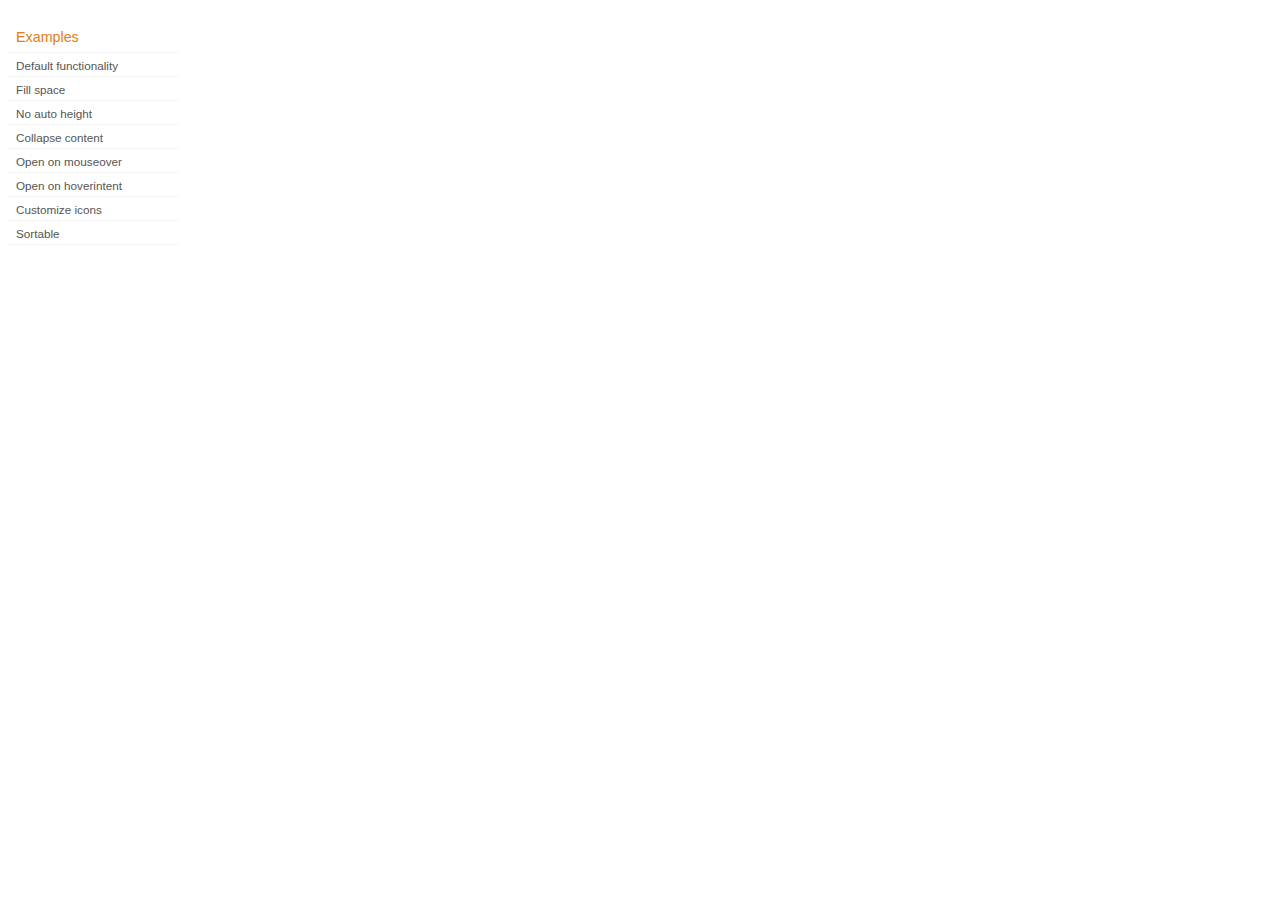
<file: Html5/jquery-ui/development-bundle/demos/accordion/index.html>
<!DOCTYPE html>
<html lang="en">
<head>
	<meta charset="utf-8">
	<title>jQuery UI Accordion Demos</title>
	<link rel="stylesheet" href="../demos.css">
</head>
<body>

<div class="demos-nav">
	<h4>Examples</h4>
	<ul>
		<li class="demo-config-on"><a href="default.html">Default functionality</a></li>
		<li><a href="fillspace.html">Fill space</a></li>
		<li><a href="no-auto-height.html">No auto height</a></li>
		<li><a href="collapsible.html">Collapse content</a></li>
		<li><a href="mouseover.html">Open on mouseover</a></li>
		<li><a href="hoverintent.html">Open on hoverintent</a></li>
		<li><a href="custom-icons.html">Customize icons</a></li>
		<li><a href="sortable.html">Sortable</a></li>
	</ul>
</div>

</body>
</html>
</file>
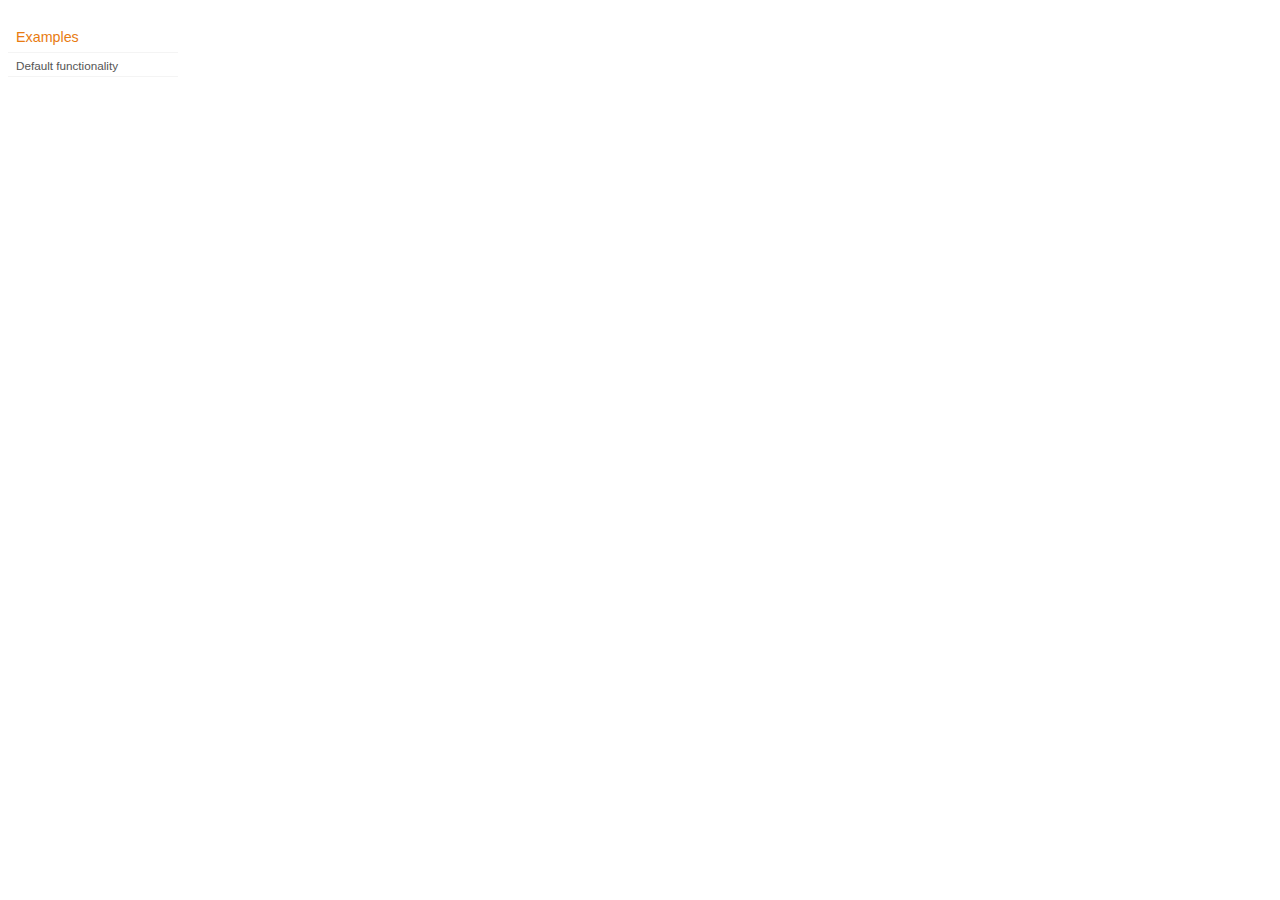
<file: Html5/jquery-ui/development-bundle/demos/addClass/index.html>
<!DOCTYPE html>
<html lang="en">
<head>
	<meta charset="utf-8">
	<title>jQuery UI Effects Demos</title>
	<link rel="stylesheet" href="../demos.css">
</head>
<body>

<div class="demos-nav">
	<h4>Examples</h4>
	<ul>
		<li class="demo-config-on"><a href="default.html">Default functionality</a></li>
	</ul>
</div>

</body>
</html>
</file>
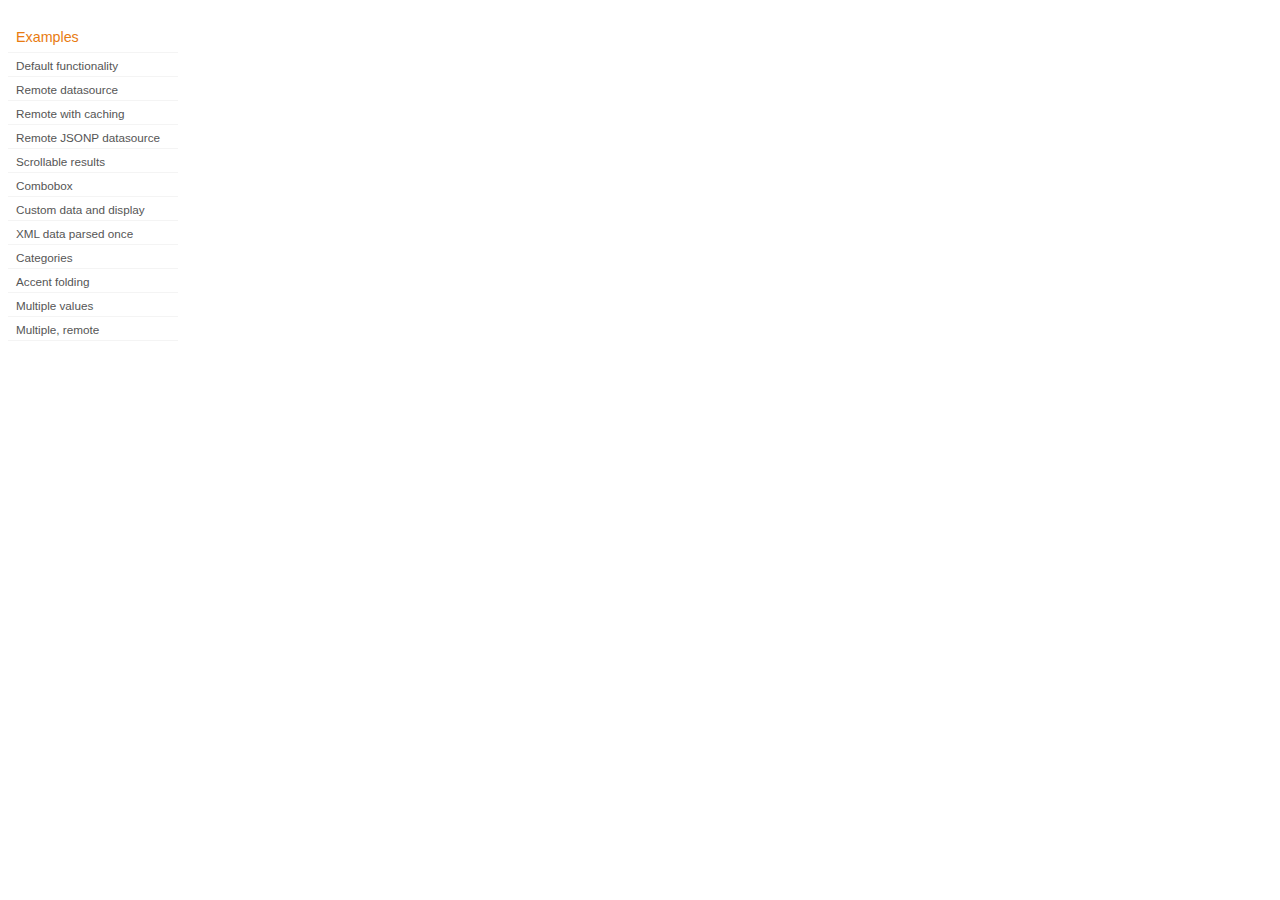
<file: Html5/jquery-ui/development-bundle/demos/autocomplete/index.html>
<!DOCTYPE html>
<html lang="en">
<head>
	<meta charset="utf-8">
	<title>jQuery UI Autocomplete Demos</title>
	<link rel="stylesheet" href="../demos.css">
</head>
<body>
	<div class="demos-nav">
		<h4>Examples</h4>
		<ul>
			<li class="demo-config-on"><a href="default.html">Default functionality</a></li>
			<li><a href="remote.html">Remote datasource</a></li>
			<li><a href="remote-with-cache.html">Remote with caching</a></li>
			<li><a href="remote-jsonp.html">Remote JSONP datasource</a></li>
			<li><a href="maxheight.html">Scrollable results</a></li>
			<li><a href="combobox.html">Combobox</a></li>
			<li><a href="custom-data.html">Custom data and display</a></li>
			<li><a href="xml.html">XML data parsed once</a></li>
			<li><a href="categories.html">Categories</a></li>
			<li><a href="folding.html">Accent folding</a></li>
			<li><a href="multiple.html">Multiple values</a></li>
			<li><a href="multiple-remote.html">Multiple, remote</a></li>
		</ul>
	</div>
</body>
</html>
</file>
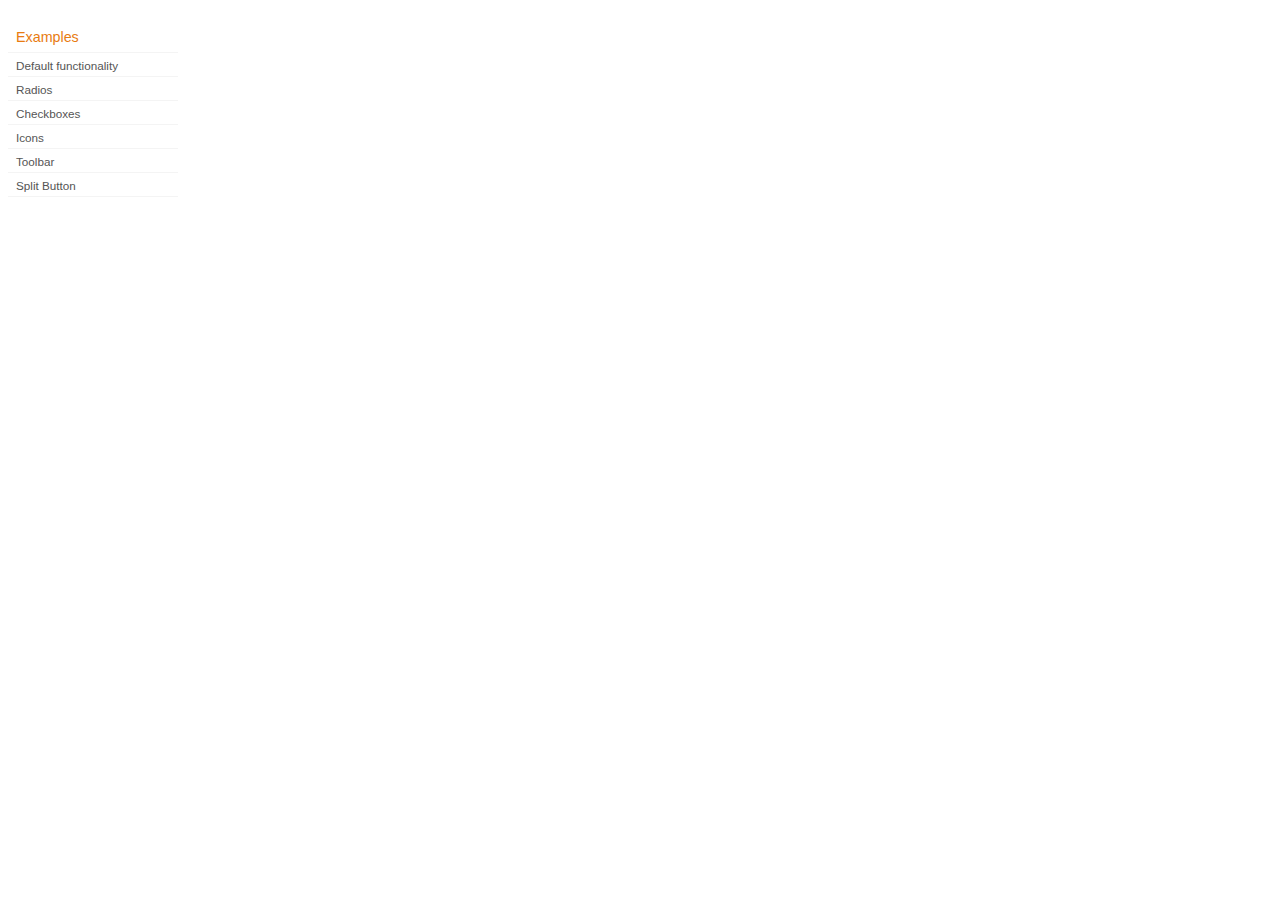
<file: Html5/jquery-ui/development-bundle/demos/button/index.html>
<!DOCTYPE html>
<html lang="en">
<head>
	<meta charset="utf-8">
	<title>jQuery UI Button Demos</title>
	<link rel="stylesheet" href="../demos.css">
</head>
<body>

<div class="demos-nav">
	<h4>Examples</h4>
	<ul>
		<li class="demo-config-on"><a href="default.html">Default functionality</a></li>
		<li><a href="radio.html">Radios</a></li>
		<li><a href="checkbox.html">Checkboxes</a></li>
		<li><a href="icons.html">Icons</a></li>
		<li><a href="toolbar.html">Toolbar</a></li>
		<li><a href="splitbutton.html">Split Button</a></li>
	</ul>
</div>

</body>
</html>
</file>
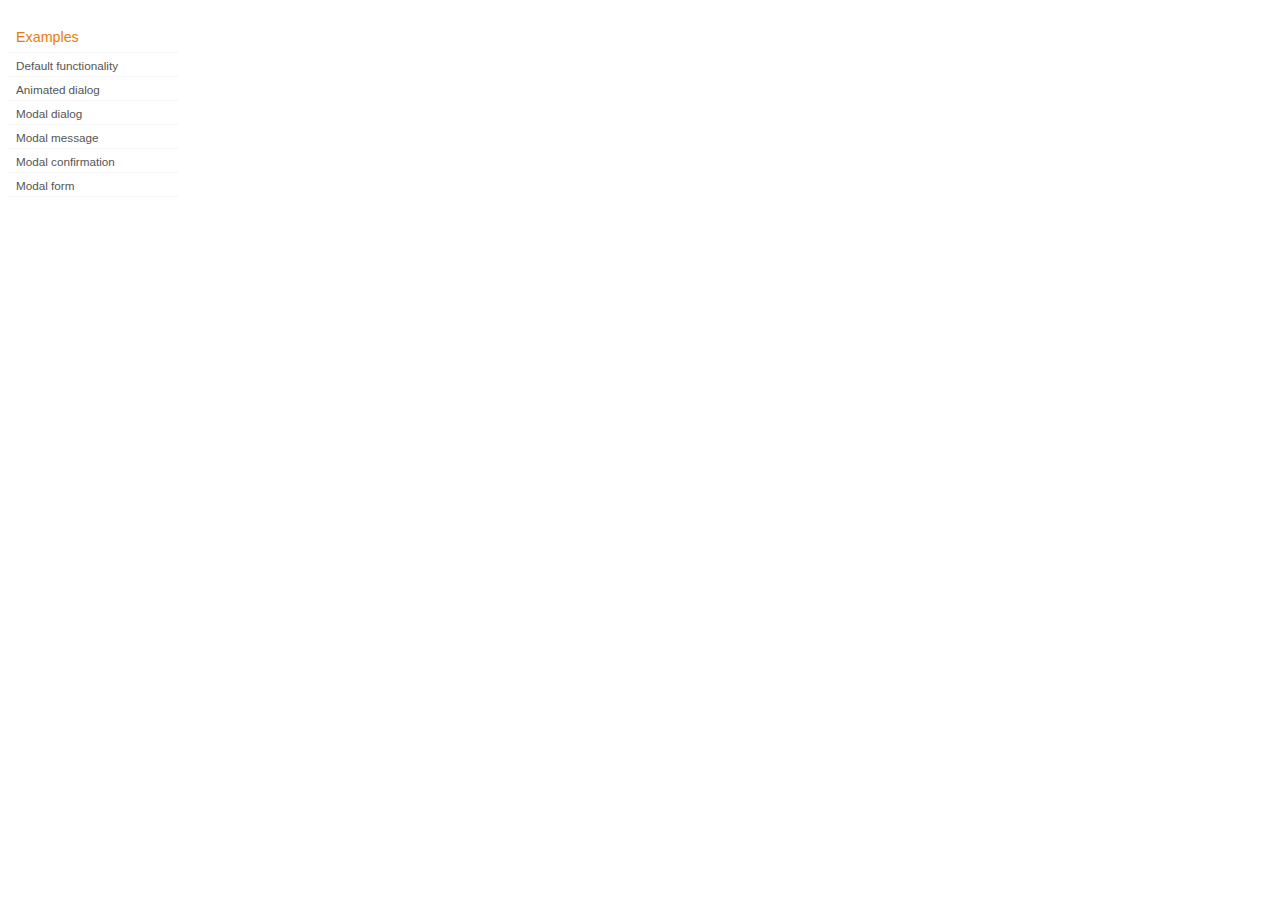
<file: Html5/jquery-ui/development-bundle/demos/dialog/index.html>
<!DOCTYPE html>
<html lang="en">
<head>
	<meta charset="utf-8">
	<title>jQuery UI Dialog Demos</title>
	<link rel="stylesheet" href="../demos.css">
</head>
<body>

<div class="demos-nav">
	<h4>Examples</h4>
	<ul>
		<li class="demo-config-on"><a href="default.html">Default functionality</a></li>
		<li><a href="animated.html">Animated dialog</a></li>
		<li><a href="modal.html">Modal dialog</a></li>
		<li><a href="modal-message.html">Modal message</a></li>
		<li><a href="modal-confirmation.html">Modal confirmation</a></li>
		<li><a href="modal-form.html">Modal form</a></li>
	</ul>
</div>

</body>
</html>
</file>
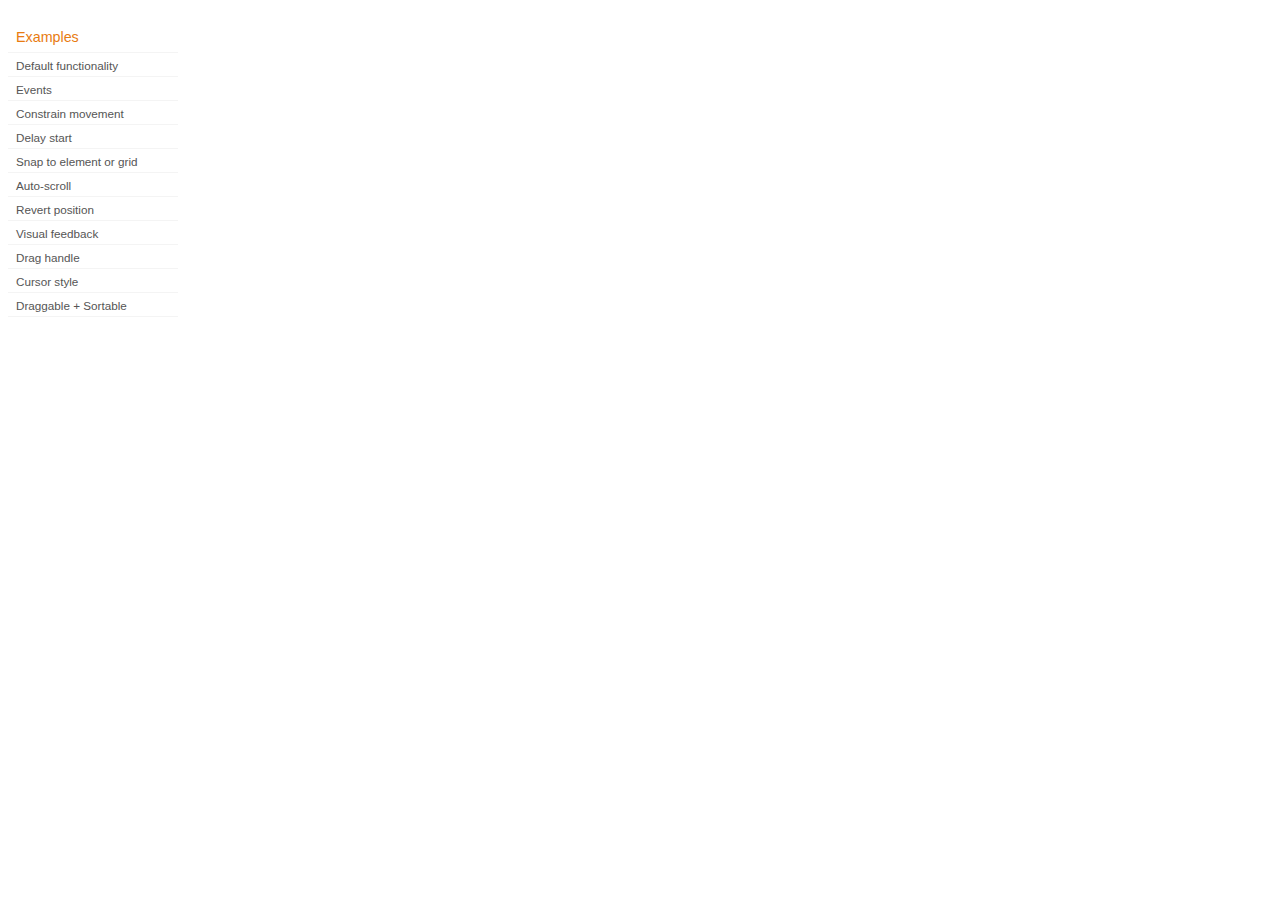
<file: Html5/jquery-ui/development-bundle/demos/draggable/index.html>
<!DOCTYPE html>
<html lang="en">
<head>
	<meta charset="utf-8">
	<title>jQuery UI Draggable Demos</title>
	<link rel="stylesheet" href="../demos.css">
</head>
<body>

<div class="demos-nav">
	<h4>Examples</h4>
	<ul>
		<li class="demo-config-on"><a href="default.html">Default functionality</a></li>
		<li><a href="events.html">Events</a></li>
		<li><a href="constrain-movement.html">Constrain movement</a></li>
		<li><a href="delay-start.html">Delay start</a></li>
		<li><a href="snap-to.html">Snap to element or&#160;grid</a></li>
		<li><a href="scroll.html">Auto-scroll</a></li>
		<li><a href="revert.html">Revert position</a></li>
		<li><a href="visual-feedback.html">Visual feedback</a></li>
		<li><a href="handle.html">Drag handle</a></li>
		<li><a href="cursor-style.html">Cursor style</a></li>
		<li><a href="sortable.html">Draggable + Sortable</a></li>
	</ul>
</div>

</body>
</html>
</file>
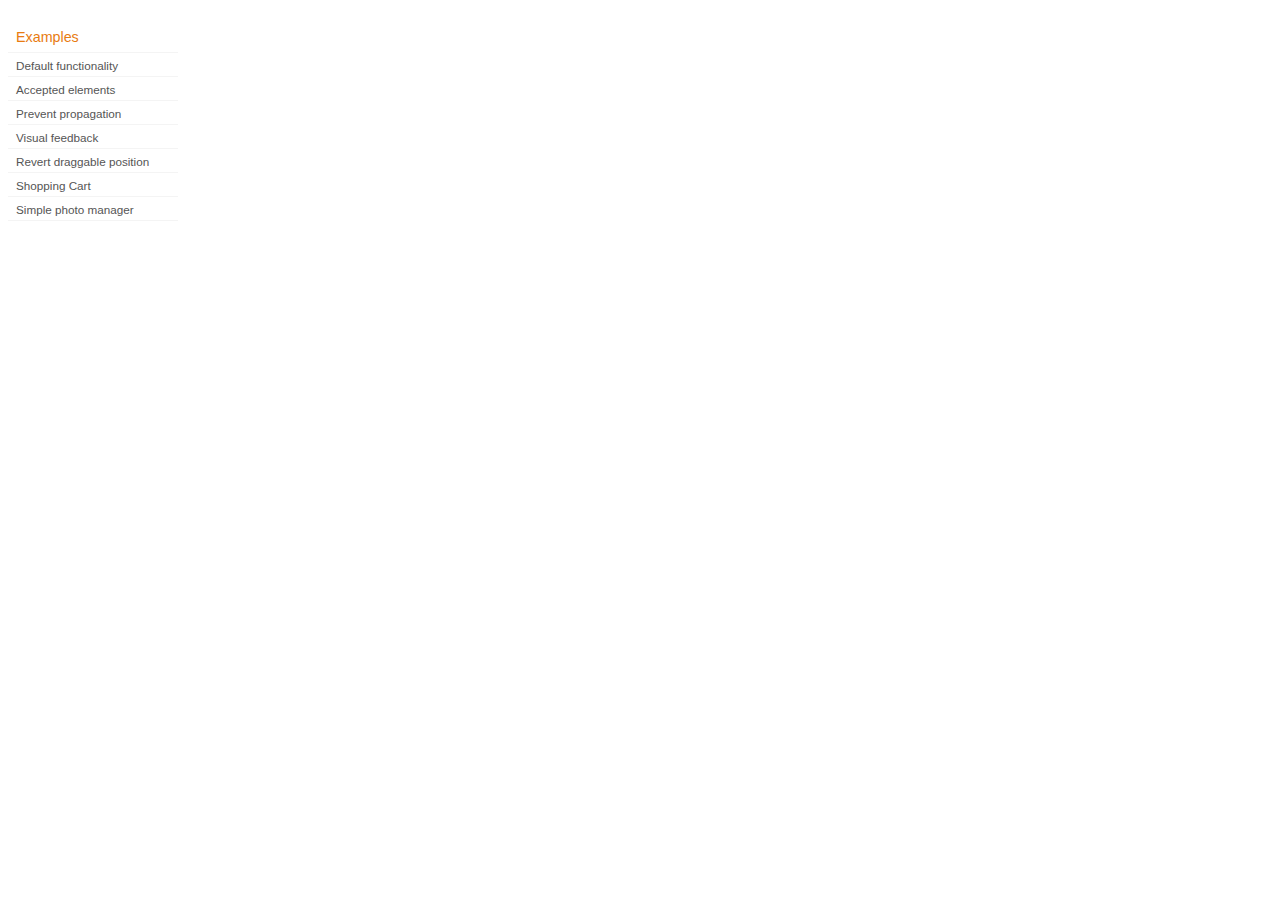
<file: Html5/jquery-ui/development-bundle/demos/droppable/index.html>
<!DOCTYPE html>
<html lang="en">
<head>
	<meta charset="utf-8">
	<title>jQuery UI Droppable Demos</title>
	<link rel="stylesheet" href="../demos.css">
</head>
<body>

<div class="demos-nav">
	<h4>Examples</h4>
	<ul>
		<li class="demo-config-on"><a href="default.html">Default functionality</a></li>
		<li><a href="accepted-elements.html">Accepted elements</a></li>
		<li><a href="propagation.html">Prevent propagation</a></li>
		<li><a href="visual-feedback.html">Visual feedback</a></li>
		<li><a href="revert.html">Revert draggable position</a></li>
		<li><a href="shopping-cart.html">Shopping Cart</a></li>
		<li><a href="photo-manager.html">Simple photo manager</a></li>
	</ul>
</div>

</body>
</html>
</file>
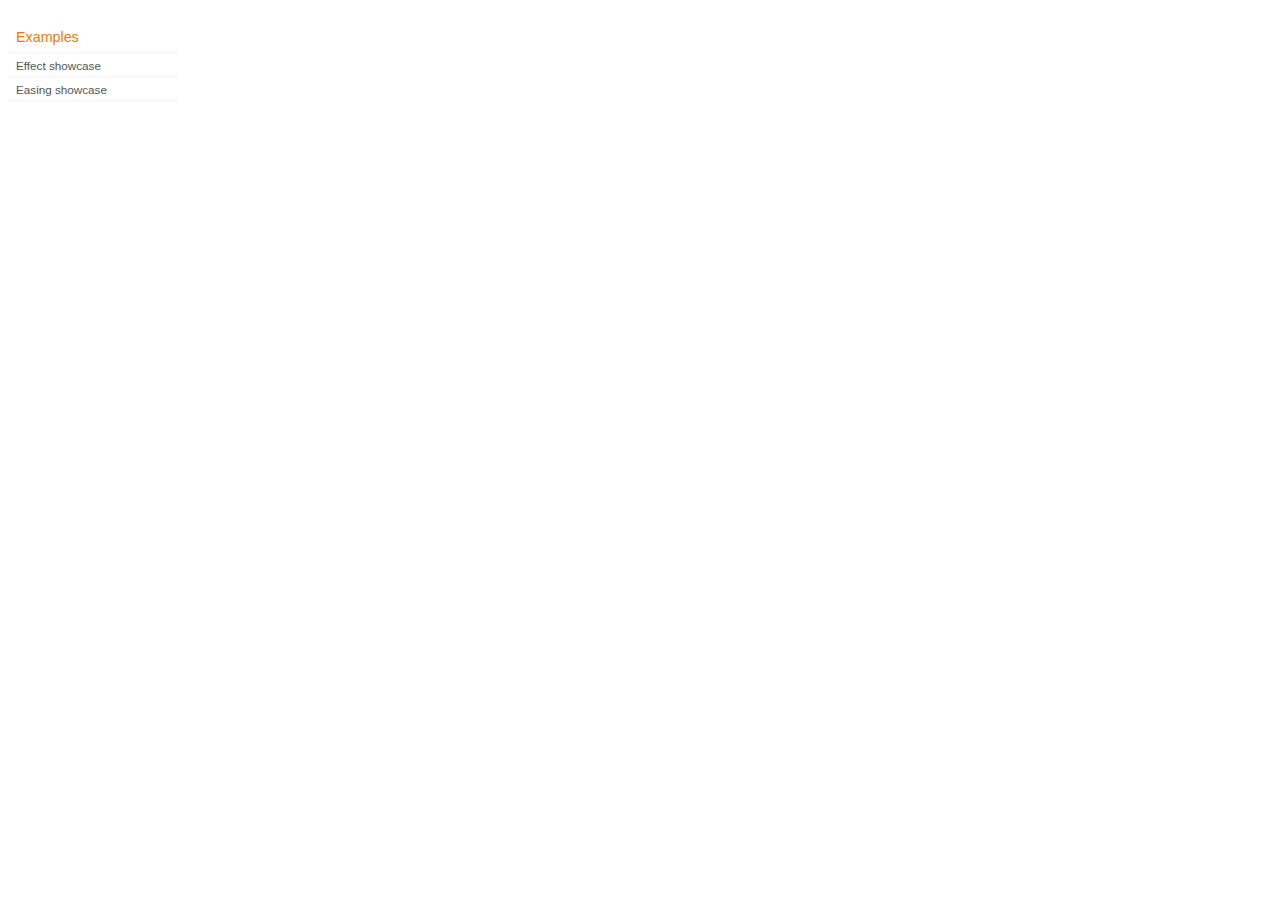
<file: Html5/jquery-ui/development-bundle/demos/effect/index.html>
<!DOCTYPE html>
<html lang="en">
<head>
	<meta charset="utf-8">
	<title>jQuery UI Effects Demos</title>
	<link rel="stylesheet" href="../demos.css">
</head>
<body>

<div class="demos-nav">
	<h4>Examples</h4>
	<ul>
		<li class="demo-config-on"><a href="default.html">Effect showcase</a></li>
		<li><a href="easing.html">Easing showcase</a></li>
	</ul>
</div>

</body>
</html>
</file>
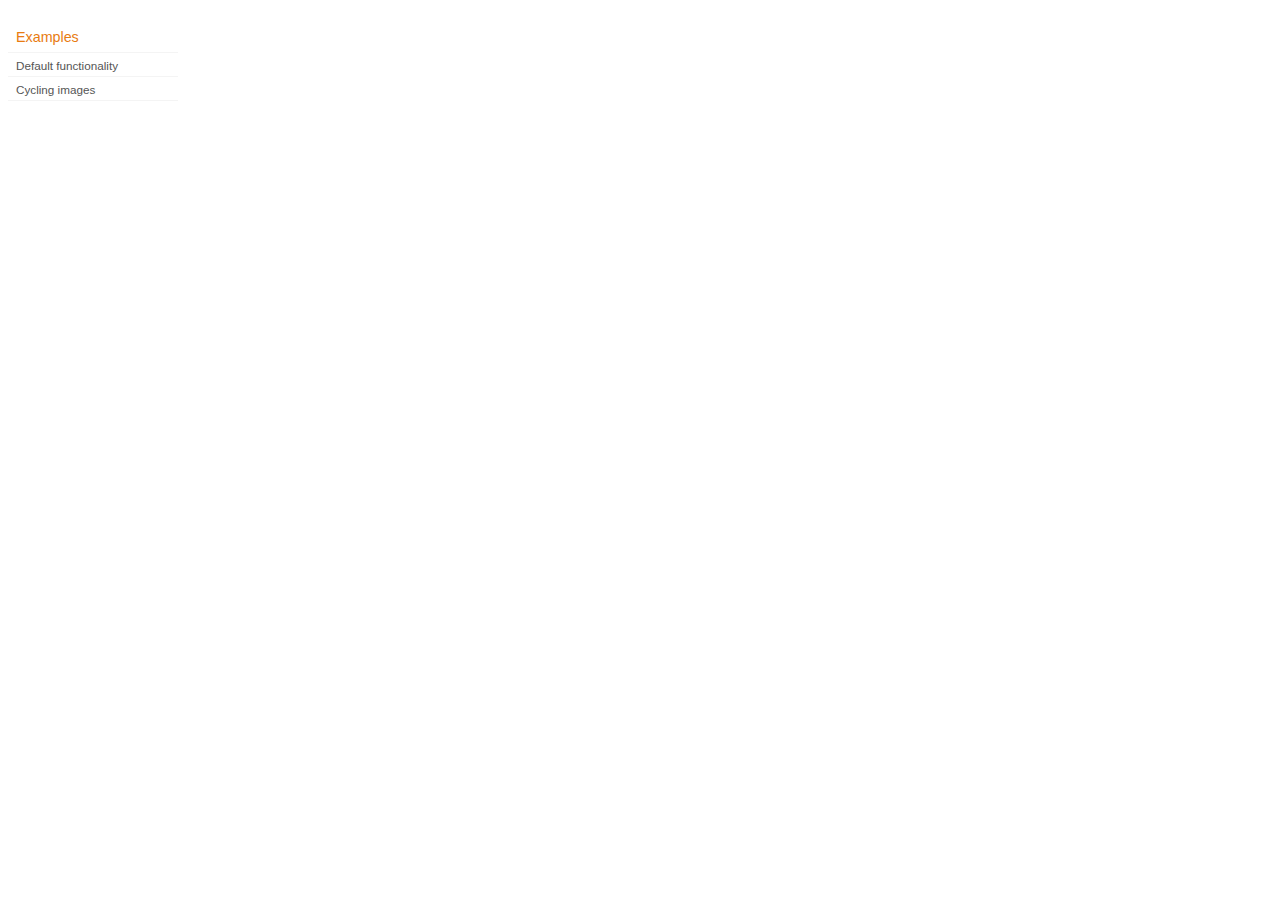
<file: Html5/jquery-ui/development-bundle/demos/position/index.html>
<!DOCTYPE html>
<html lang="en">
<head>
	<meta charset="utf-8">
	<title>jQuery UI Position Demo</title>
	<link rel="stylesheet" href="../demos.css">
</head>
<body>

<div class="demos-nav">
	<h4>Examples</h4>
	<ul>
		<li class="demo-config-on"><a href="default.html">Default functionality</a></li>
		<li><a href="cycler.html">Cycling images</a></li>
	</ul>
</div>

</body>
</html>
</file>
<file: Html5/jquery-ui/development-bundle/demos/demos.css>
body {
	font-size: 62.5%;
}

table {
	font-size: 1em;
}

/* Site
   -------------------------------- */

body {
	font-family: "Trebuchet MS", "Helvetica", "Arial",  "Verdana", "sans-serif";
}

/* Layout
   -------------------------------- */

.layout-grid {
	width: 960px;
}

.layout-grid td {
	vertical-align: top;
}

.layout-grid td.left-nav {
	width: 140px;
}

.layout-grid td.normal {
	border-left: 1px solid #eee;
	padding: 20px 24px;
	font-family: "Trebuchet MS", "Helvetica", "Arial",  "Verdana", "sans-serif";
}

.layout-grid td.demos {
	background: url('/images/demos_bg.jpg') no-repeat;
	height: 337px;
	overflow: hidden;
}

/* Normal
   -------------------------------- */

.normal h3,
.normal h4 {
	margin: 0;
	font-weight: normal;
}

.normal h3 {
	padding: 0 0 9px;
	font-size: 1.8em;
}

.normal h4 {
	padding-bottom: 21px;
	border-bottom: 1px dashed #999;
	font-size: 1.2em;
	font-weight: bold;
}

.normal p {
	font-size: 1.2em;
}

/* Demos */

.demos-nav, .demos-nav dt, .demos-nav dd, .demos-nav ul, .demos-nav li {
	margin: 0;
	padding: 0
}

.demos-nav {
	float: left;
	width: 170px;
	font-size: 1.3em;
}

.demos-nav dt,
.demos-nav h4 {
	margin: 0;
	padding: 0;
	font: normal 1.1em "Trebuchet MS", "Helvetica", "Arial",  "Verdana", "sans-serif";
	color: #e87b10;
}

.demos-nav dt,
.demos-nav h4 {
	margin-top: 1.5em;
	margin-bottom: 0;
	padding-left: 8px;
	padding-bottom:5px;
	line-height: 1.2em;
	border-bottom: 1px solid #F4F4F4;
}

.demos-nav dd a,
.demos-nav li a {
	border-bottom: 1px solid #F4F4F4;
	display:block;
	padding: 4px 3px 4px 8px;
	font-size: 90%;
	text-decoration: none;
	color: #555 ;
	margin:2px 0;
	height:13px;
}

.demos-nav dd a:hover,
.demos-nav dd a:focus,
.demos-nav dd a:hover,
.demos-nav dd a:focus {
	background: #f3f3f3;
	color:#000;
	-moz-border-radius: 5px; -webkit-border-radius: 5px;
}
 .demos-nav dd a.selected {
	background: #555;
	color:#ffffff;
	-moz-border-radius: 5px; -webkit-border-radius: 5px;
}


/* new styles for demo pages, added by Filament 12.29.08
eventually we should convert the font sizes to ems -- using px for now to minimize style conflicts
*/

.normal h3.demo-header { font-size:32px; padding:0 0 5px; border-bottom:1px solid #eee; text-transform: capitalize; }
.normal h4.demo-subheader { font-size:10px; text-transform: uppercase; color:#999; padding:8px 0 3px; border:0; margin:0; }
.normal a:link,
.normal a:visited { color:#1b75bb; text-decoration:none; }
.normal a:hover,
.normal a:active { color:#0b559b; }

#demo-config { padding:20px 0 0; }

#demo-frame { float:left; width:540px; height:380px; border:1px solid #ddd; overflow: auto; position: relative; }
#demo-frame h3, #demo-frame h4 { padding: 0; font-weight: bold; font-size: 1em; }

#demo-config-menu { float:right; width:180px;  }
#demo-config-menu h4 { font-size:13px; color:#666; font-weight:normal; border:0; padding-left:18px; }

#demo-config-menu ul { list-style: none; padding: 0; margin: 0; }

#demo-config-menu li { font-size:12px; padding:0 0 0 10px; margin:3px 0; zoom: 1; }

#demo-config-menu li a:link,
#demo-config-menu li a:visited { display:block; padding:1px 8px 4px; border-bottom:1px dotted #b3b3b3; }
* html #demo-config-menu li a:link,
* html #demo-config-menu li a:visited { padding:1px 8px 2px; }
#demo-config-menu li a:hover,
#demo-config-menu li a:active { background-color:#f6f6f6; }

#demo-config-menu li.demo-config-on { background: url(images/demo-config-on-tile.gif) repeat-x left center; }

#demo-config-menu li.demo-config-on a:link,
#demo-config-menu li.demo-config-on a:visited,
#demo-config-menu li.demo-config-on a:hover,
#demo-config-menu li.demo-config-on a:active { background: url(images/demo-config-on.gif) no-repeat left; padding-left:18px; color:#fff; border:0; margin-left:-10px; margin-top: 0px; margin-bottom: 0px; }

#demo-source, #demo-notes {
	clear: both;
	padding: 20px 0 0;
	font-size: 1.3em;
}

#demo-notes { width:520px; color:#333; font-size: 1em; }
#demo-notes p code, .demo-description p code { padding: 0; font-weight: bold; }
#demo-source pre, #demo-source code { padding: 0; }
code, pre { padding:8px 0 8px 20px ; font-size: 1.2em; line-height:130%;  }

#demo-source a:link,
#demo-source a:visited,
#demo-source a:hover,
#demo-source a:active { font-size:12px; padding-left:13px; background-position: left center; background-repeat: no-repeat; }

#demo-source a.source-open:link,
#demo-source a.source-open:visited,
#demo-source a.source-open:hover,
#demo-source a.source-open:active { background-image: url(images/demo-spindown-open.gif); }

#demo-source a.source-closed:link,
#demo-source a.source-closed:visited,
#demo-source a.source-closed:hover,
#demo-source a.source-closed:active { background-image: url(images/demo-spindown-closed.gif); }

div.demo {
	padding:12px;
	font-family: "Trebuchet MS", "Arial", "Helvetica", "Verdana", "sans-serif";
}

div.demo h3.docs { clear:left; font-size:12px; font-weight:normal; padding:0 0 1em; margin:0; }

div.demo-description {
	clear:both;
	padding:12px;
	font-family: "Trebuchet MS", "Arial", "Helvetica", "Verdana", "sans-serif";
	font-size: 1.3em;
	line-height: 1.4em;
}

.ui-draggable, .ui-droppable {
	background-position: top left;
}

.left-nav .demos-nav {
	padding-right: 10px;
}

#demo-link { font-size:11px;  padding-top: 6px; clear: both; overflow: hidden; }
#demo-link a span.ui-icon { float:left; margin-right:3px; }

/* Component containers
----------------------------------*/
#widget-docs .ui-widget { font-family: Trebuchet MS,Verdana,Arial,sans-serif; font-size: 1em; }
#widget-docs .ui-widget input, #widget-docs .ui-widget select, #widget-docs .ui-widget textarea, #widget-docs .ui-widget button { font-family: Trebuchet MS,Verdana,Arial,sans-serif; font-size: 1em; }
#widget-docs .ui-widget-header { border: 1px solid #ffffff; background: #464646 url(images/464646_40x100_textures_01_flat_100.png) 50% 50% repeat-x; color: #ffffff; font-weight: bold; }
#widget-docs .ui-widget-header a { color: #ffffff; }
#widget-docs .ui-widget-content { border: 1px solid #ffffff; background: #ffffff url(images/ffffff_40x100_textures_01_flat_75.png) 50% 50% repeat-x; color: #222222; }
#widget-docs .ui-widget-content a { color: #222222; }

/* Interaction states
----------------------------------*/
#widget-docs .ui-state-default, #widget-docs .ui-widget-content #widget-docs .ui-state-default { border: 1px solid #666666; background: #555555 url(images/555555_40x100_textures_03_highlight_soft_75.png) 50% 50% repeat-x; font-weight: normal; color: #ffffff; outline: none; }
#widget-docs .ui-state-default a { color: #ffffff; text-decoration: none; outline: none; }
#widget-docs .ui-state-hover, #widget-docs .ui-widget-content #widget-docs .ui-state-hover, #widget-docs .ui-state-focus, #widget-docs .ui-widget-content #widget-docs .ui-state-focus { border: 1px solid #666666; background: #444444 url(images/444444_40x100_textures_03_highlight_soft_60.png) 50% 50% repeat-x; font-weight: normal; color: #ffffff; outline: none; }
#widget-docs .ui-state-hover a { color: #ffffff; text-decoration: none; outline: none; }
#widget-docs .ui-state-active, #widget-docs .ui-widget-content #widget-docs .ui-state-active { border: 1px solid #666666; background: #ffffff url(images/ffffff_40x100_textures_01_flat_65.png) 50% 50% repeat-x; font-weight: normal; color: #F6921E; outline: none; }
#widget-docs .ui-state-active a { color: #F6921E; outline: none; text-decoration: none; }

/* Interaction Cues
----------------------------------*/
#widget-docs .ui-state-highlight, #widget-docs .ui-widget-content #widget-docs .ui-state-highlight {border: 1px solid #fcefa1; background: #fbf9ee url(images/fbf9ee_40x100_textures_02_glass_55.png) 50% 50% repeat-x; color: #363636; }
#widget-docs .ui-state-error, #widget-docs .ui-widget-content #widget-docs .ui-state-error {border: 1px solid #cd0a0a; background: #fef1ec url(images/fef1ec_40x100_textures_05_inset_soft_95.png) 50% bottom repeat-x; color: #cd0a0a; }
#widget-docs .ui-state-error-text, #widget-docs .ui-widget-content #widget-docs .ui-state-error-text { color: #cd0a0a; }
#widget-docs .ui-state-disabled, #widget-docs .ui-widget-content #widget-docs .ui-state-disabled { opacity: .35; filter:Alpha(Opacity=35); background-image: none; }
#widget-docs .ui-priority-primary, #widget-docs .ui-widget-content #widget-docs .ui-priority-primary { font-weight: bold; }
#widget-docs .ui-priority-secondary, #widget-docs .ui-widget-content #widget-docs .ui-priority-secondary { opacity: .7; filter:Alpha(Opacity=70); font-weight: normal; }

/* Icons
----------------------------------*/

/* states and images */
#demo-frame-wrapper .ui-icon, #widget-docs .ui-icon { width: 16px; height: 16px; background-image: url(images/222222_256x240_icons_icons.png); }
#widget-docs .ui-widget-content .ui-icon {background-image: url(images/222222_256x240_icons_icons.png); }
#widget-docs .ui-widget-header .ui-icon {background-image: url(images/222222_256x240_icons_icons.png); }
#widget-docs .ui-state-default .ui-icon { background-image: url(images/888888_256x240_icons_icons.png); }
#widget-docs .ui-state-hover .ui-icon, #widget-docs .ui-state-focus .ui-icon {background-image: url(images/454545_256x240_icons_icons.png); }
#widget-docs .ui-state-active .ui-icon {background-image: url(images/454545_256x240_icons_icons.png); }
#widget-docs .ui-state-highlight .ui-icon {background-image: url(images/2e83ff_256x240_icons_icons.png); }
#widget-docs .ui-state-error .ui-icon, #widget-docs .ui-state-error-text .ui-icon {background-image: url(images/cd0a0a_256x240_icons_icons.png); }


/* Misc visuals
----------------------------------*/

/* Corner radius */
#widget-docs .ui-corner-tl { -moz-border-radius-topleft: 4px; -webkit-border-top-left-radius: 4px; }
#widget-docs .ui-corner-tr { -moz-border-radius-topright: 4px; -webkit-border-top-right-radius: 4px; }
#widget-docs .ui-corner-bl { -moz-border-radius-bottomleft: 4px; -webkit-border-bottom-left-radius: 4px; }
#widget-docs .ui-corner-br { -moz-border-radius-bottomright: 4px; -webkit-border-bottom-right-radius: 4px; }
#widget-docs .ui-corner-top { -moz-border-radius-topleft: 4px; -webkit-border-top-left-radius: 4px; -moz-border-radius-topright: 4px; -webkit-border-top-right-radius: 4px; }
#widget-docs .ui-corner-bottom { -moz-border-radius-bottomleft: 4px; -webkit-border-bottom-left-radius: 4px; -moz-border-radius-bottomright: 4px; -webkit-border-bottom-right-radius: 4px; }
#widget-docs .ui-corner-right {  -moz-border-radius-topright: 4px; -webkit-border-top-right-radius: 4px; -moz-border-radius-bottomright: 4px; -webkit-border-bottom-right-radius: 4px; }
#widget-docs .ui-corner-left { -moz-border-radius-topleft: 4px; -webkit-border-top-left-radius: 4px; -moz-border-radius-bottomleft: 4px; -webkit-border-bottom-left-radius: 4px; }
#widget-docs .ui-corner-all { -moz-border-radius: 4px; -webkit-border-radius: 4px; }

/* Overlays */
#widget-docs .ui-widget-overlay { background: #aaaaaa url(images/aaaaaa_40x100_textures_01_flat_0.png) 50% 50% repeat-x; opacity: .30;filter:Alpha(Opacity=30); }
#widget-docs .ui-widget-shadow { margin: -8px 0 0 -8px; padding: 8px; background: #aaaaaa url(images/aaaaaa_40x100_textures_01_flat_0.png) 50% 50% repeat-x; opacity: .30;filter:Alpha(Opacity=30); -moz-border-radius: 8px; -webkit-border-radius: 8px; }

/*
----------------------------------*/

#widget-docs { margin:20px 0 0; border: none; }

#widget-docs h2, #widget-docs h3, #widget-docs h4, #widget-docs p, #widget-docs ul, #widget-docs code { margin:0; padding:0; }
#widget-docs code { display:block; color:#444; font-size:.9em; margin:0 0 1em; }
#widget-docs code strong { color:#000; }
#widget-docs p { margin:0 3em 1.2em 0; }
#widget-docs p.intro { font-size:13px; color:#666; line-height:1.3; }
#widget-docs ul { list-style-type: none; }

#widget-docs h2 { font-size:16px; margin:1.2em 0 .5em; }
#widget-docs h3 { font-size:14px; color:#e6820E; margin:1.5em 0 .5em; }
.normal #widget-docs h4 { font-size:12px; color:#000; border:0; margin:0 0 .5em; }

#docs-overview-main { width:400px; }
#docs-overview-sidebar { float:right; width:200px; }
#docs-overview-sidebar a span { color:#666; }
#widget-docs #docs-overview-main p { margin-right:0; }
#widget-docs #docs-overview-sidebar h4 { padding-left:0; }

.docs-list-header { float:left; width:100%; margin:10px 0 0; border-bottom:1px solid #eee; }
#widget-docs .docs-list-header h2 { float:left; margin:0; }
#widget-docs .docs-list-header p { float:right; margin:5px 0; font-size:11px; }

.docs-list { float:left; width:100%; padding:0 0 10px; }
.docs-list .param-header { float:left; clear:left; width:100%; padding:8px 0; border-top:1px solid #eee; }
#widget-docs .param-header h3, #widget-docs .param-header p { margin:0; float:left; }
#widget-docs .param-header h3 { width:50%; }
#widget-docs .param-header h3 span { background: url(images/demo-spindown-closed.gif) no-repeat left; padding-left:13px; }
#widget-docs .param-open .param-header h3 span { background: url(images/demo-spindown-open.gif) no-repeat left; }
#widget-docs .param-header p { width:24%; }
#widget-docs .param-header p.param-type span { background: url(images/icon-docs-info.gif) no-repeat left; cursor:pointer; border-bottom:1px dashed #ccc; padding-left:15px; }

.param-details { padding-left:13px; }
.param-args { margin:0 0 1.5em; border-top:1px dotted #ccc;}
.param-args td { padding:3px 30px 3px 5px; border-bottom:1px dotted #ccc;  }


/* overrides for ui-tab styles */
#widget-docs ul.ui-tabs-nav { padding:0 0 0 8px; }
#widget-docs .ui-tabs-nav li { margin:5px 5px 0 0; }

#widget-docs .ui-tabs-nav li a:link,
#widget-docs .ui-tabs-nav li a:visited,
#widget-docs .ui-tabs-nav li a:hover,
#widget-docs .ui-tabs-nav li a:active { font-size:14px; padding:4px 1.2em 3px; color:#fff; }

#widget-docs .ui-tabs-nav li.ui-tabs-selected a:link,
#widget-docs .ui-tabs-nav li.ui-tabs-selected a:visited,
#widget-docs .ui-tabs-nav li.ui-tabs-selected a:hover,
#widget-docs .ui-tabs-nav li.ui-tabs-selected a:active { color:#e6820E; }

#widget-docs .ui-tabs-panel { padding:20px 9px; font-size:12px; line-height:1.4; color:#000; }

#widget-docs .ui-widget-content a:link,
#widget-docs .ui-widget-content a:visited { color:#1b75bb; text-decoration:none; }
#widget-docs .ui-widget-content a:hover,
#widget-docs .ui-widget-content a:active { color:#0b559b; }
</file>
